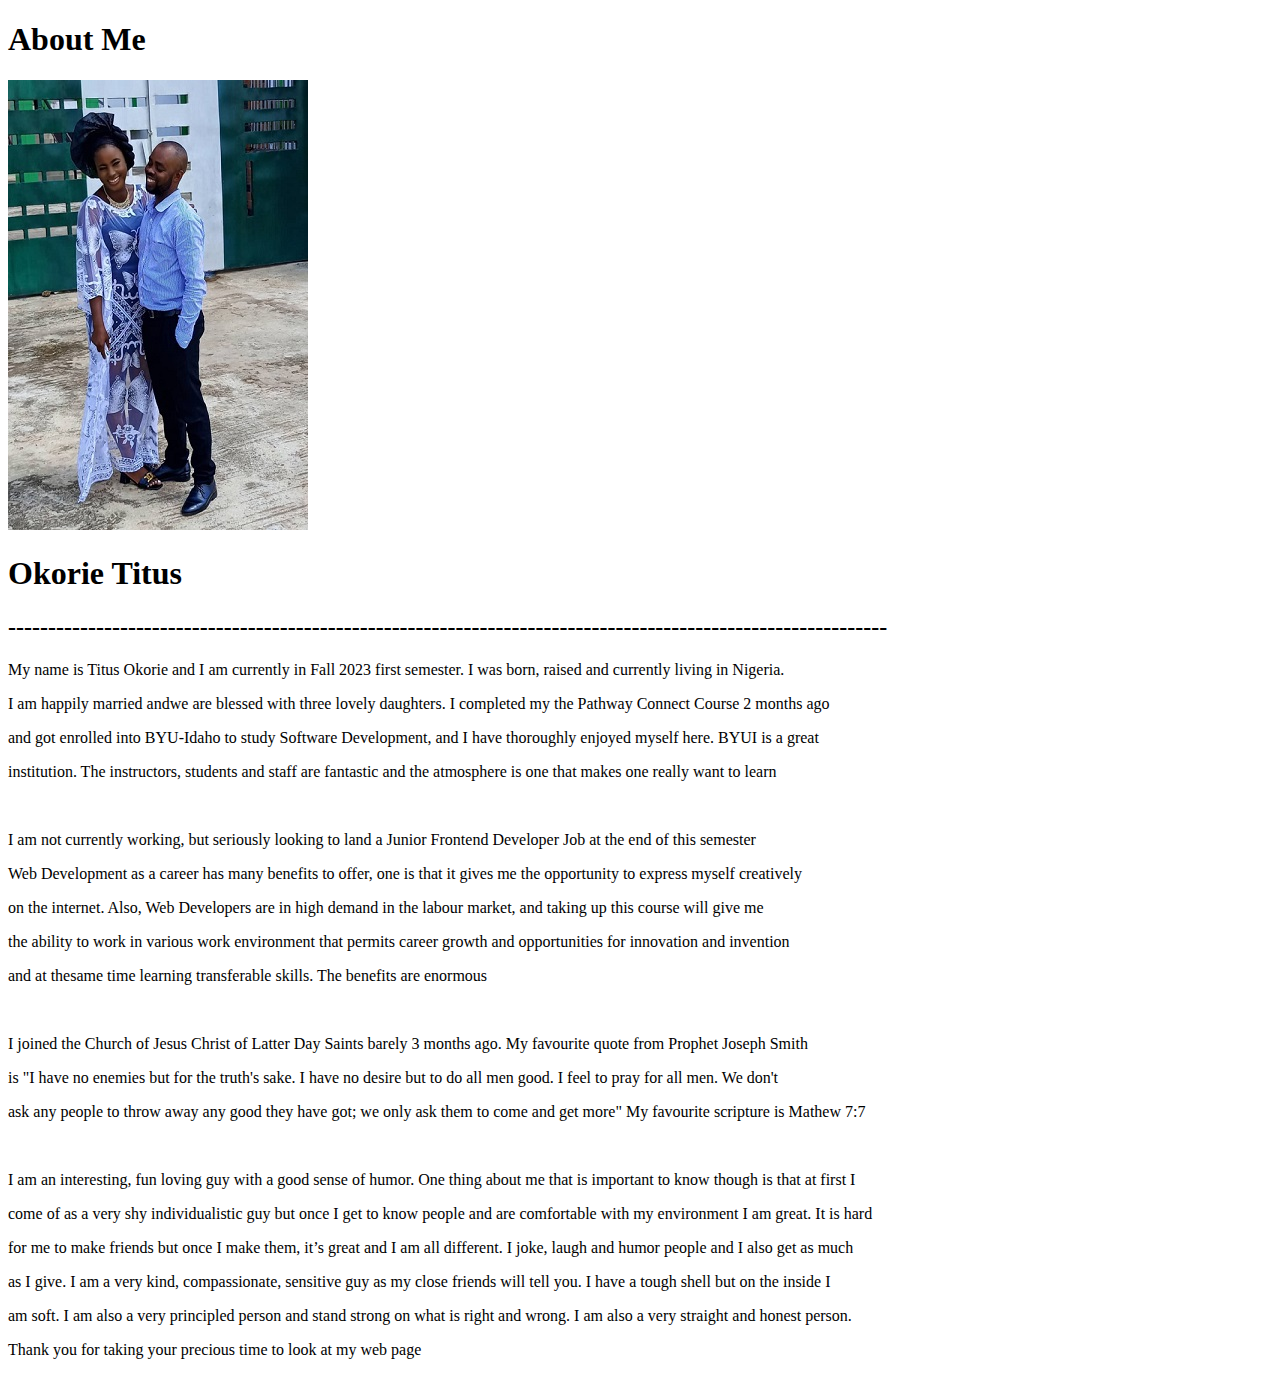
<file: aboutme/index.html>
<!DOCTYPE html>
<html lang="en">
<head>
    <meta charset="UTF-8">
    <meta name="viewport" content="width=device-width, initial-scale=1.0">
    <title>About Me</title>
</head>
<body>
    <h1>About Me</h1>
    <img src="images/family.jpg" alt="I and my Companion"/>
    <h1>Okorie Titus</h1>
    <h2>--------------------------------------------------------------------------------------------------------------</h2>
    <p>My name is Titus Okorie and I am currently in Fall 2023 first semester. I was born, raised and currently living in Nigeria.</p>
    <p>I am happily married andwe are blessed with three lovely daughters. I completed my the Pathway Connect Course 2 months ago</p>
    <p>and got enrolled into BYU-Idaho to study Software Development, and I have thoroughly enjoyed myself here. BYUI is a great</p>
    <p>institution.  The instructors, students and staff are fantastic and the atmosphere is one that makes one really want to learn</p><br>
    <p>I am not currently working, but seriously looking to land a Junior Frontend Developer Job at the end of this semester</p>
    <p>Web Development as a career has many benefits to offer, one is that it gives me the opportunity to express myself creatively </p>
    <p>on the internet. Also, Web Developers are in high demand in the labour market, and taking up this course will give me</p>
    <p>the ability to work in various work environment that permits career growth and opportunities for innovation and invention </p>
    <p>and at thesame time learning transferable skills.  The benefits are enormous</p>
    <br><p>I joined the Church of Jesus Christ of Latter Day Saints barely 3 months ago. My favourite quote from Prophet Joseph Smith </p>
    <p> is "I have no enemies but for the truth's sake.  I have no desire but to do all men good.  I feel to pray for all men.  We don't</p>
    <p> ask any people to throw away any good they have got; we only ask them to come and get more"  My favourite scripture is Mathew 7:7</p>
    <br><p>I am an interesting, fun loving guy with a good sense of humor. One thing about me that is important to know though is that at first I</p>
    <p>come of as a very shy individualistic guy but once I get to know people and are comfortable with my environment I am great. It is hard </p>
    <p> for me to make friends but once I make them, it’s great and I am all different. I joke, laugh and humor people and I also get as much</p>
    <p> as I give. I am a very kind, compassionate, sensitive guy as my close friends will tell you. I have a tough shell but on the inside I </p>
    <p>am soft. I am also a very principled person and stand strong on what is right and wrong. I am also a very straight and honest person.</p>
    <p>Thank you for taking your precious time to look at my web page</p>

    
</body>
</html>
</file>
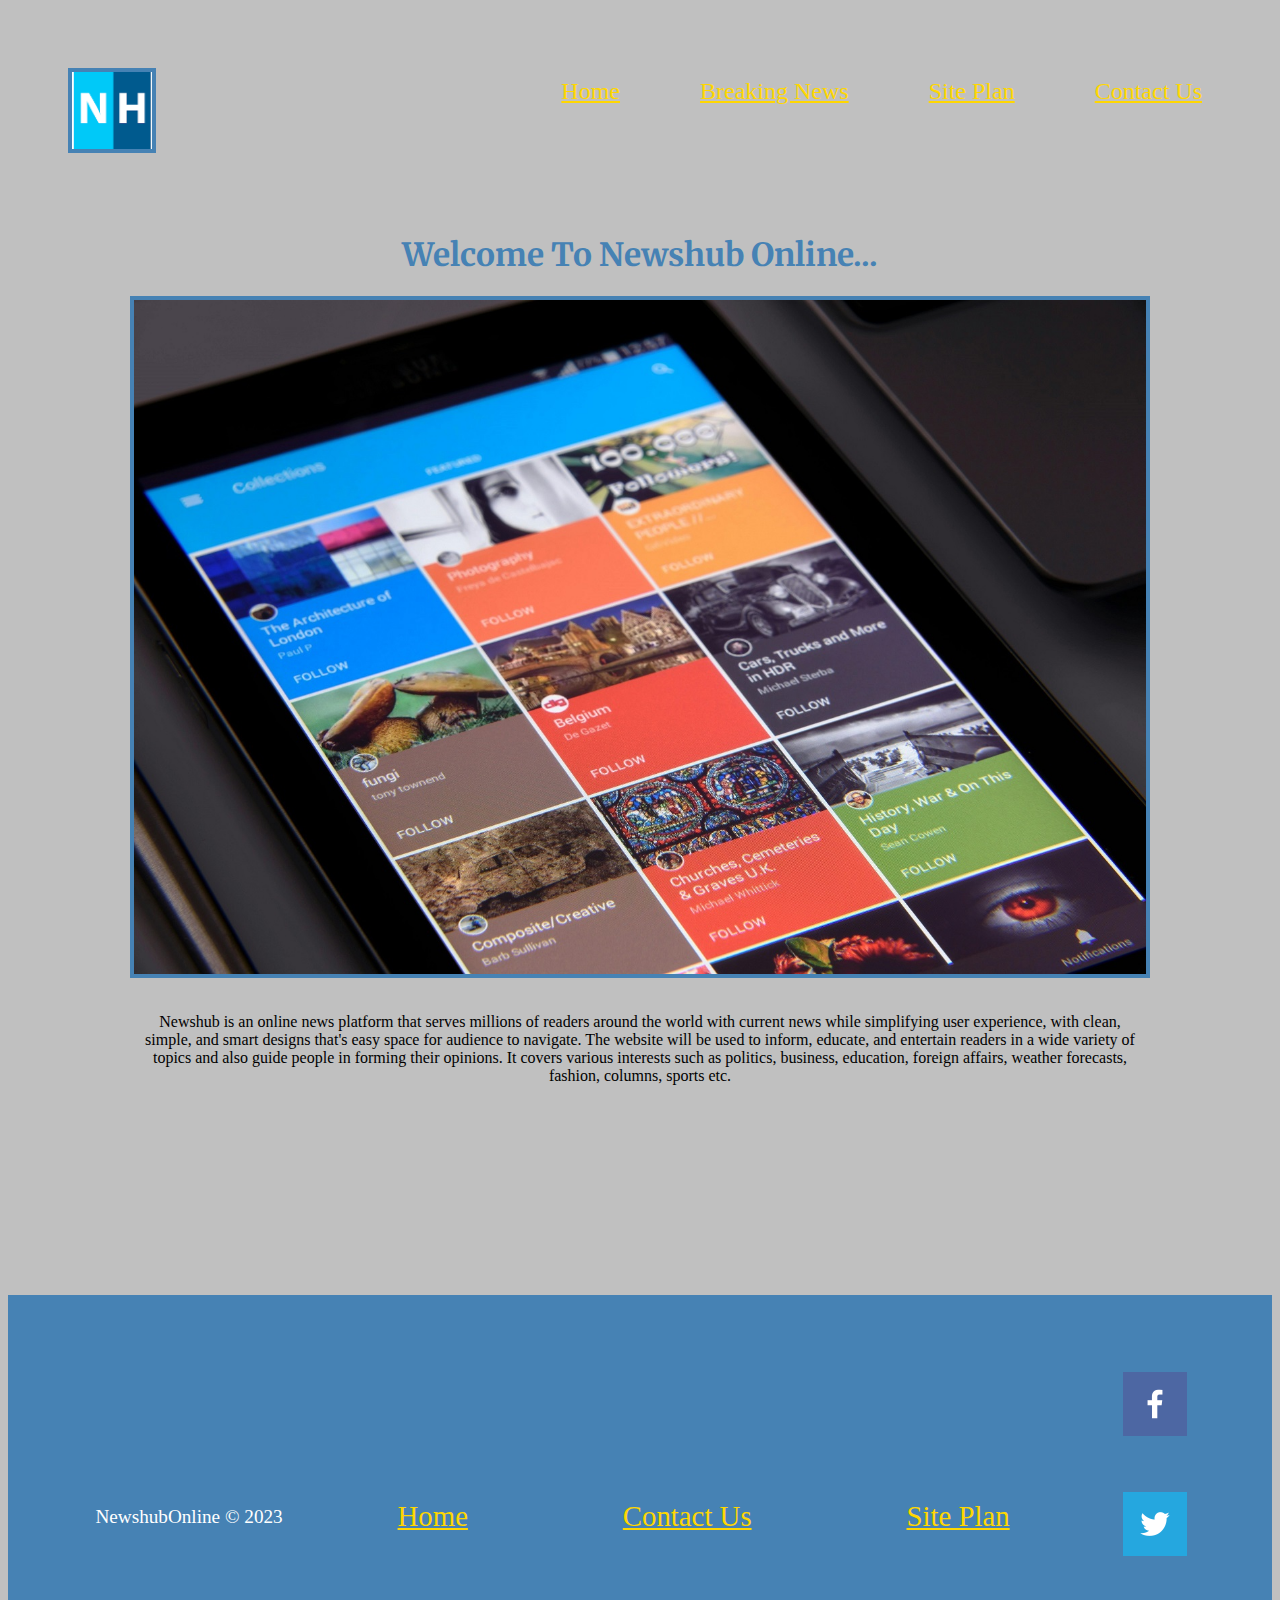
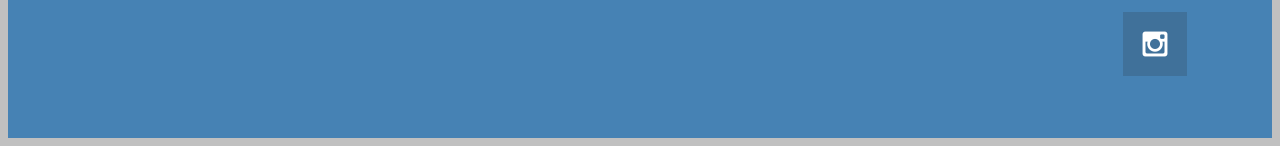
<file: newshub/index.html>
<!DOCTYPE html>
<html lang="en">
<head>
    <meta charset="UTF-8">
    <meta name="viewport" content="width=device-width, initial-scale=1.0">
    <title>Newshub</title>
    <link rel="stylesheet"href="styles/styles.css"/>
</head>
<body>
    <div id="content">
        <header>
            <a id="logo_link" href="index.html">
                <img class="logo" src="images/newshub.png" alt="Newshub Logo">
            </a>
            <nav>
                <a href="index.html">Home</a>
                <a href="breakingnews.html">Breaking News</a>
                <a href="site-plan.html">Site Plan</a>
                <a href="contactus.html">Contact Us</a>
            </nav>
        </header>
    <main>
        <h1>Welcome To Newshub Online...  </h1>
        <img src="images/homepic.jpg" alt="LandingPage Pic" width="500px"/>

        <p>Newshub is an online news platform that serves millions of readers around the world with current news while simplifying user experience, with clean, simple, and smart designs that's easy space for audience to navigate. The website will be used to inform, educate, and entertain readers in a wide variety of topics and also guide people in forming their opinions. It covers various interests such as politics, business, education, foreign affairs, weather forecasts, fashion, columns, sports etc.</p>

    </main>
    <section>
    <footer>
        <p>NewshubOnline &copy; 2023</p>
        <p><a href="index.html">Home</a></p>
        <p><a href="contactus.html">Contact Us</a></p>
        <p><a href="site-plan.html">Site Plan</a></p>
        <div class="social">
            <a href="https://facebook.com" target="_blank">
                <img src="images/facebook.png" alt="fb icon">
            </a>
            <a href="https://twitter.com" target="_blank">
                <img src="images/twitter.png" alt="twitter icon">
            </a>
            <a href="https://instagram.com" target="_blank">
                <img src="images/instagram.png" alt="instagram icon">
            </a>
        </div>
    </footer>
    </section>
    
</body>
</html>
</file>
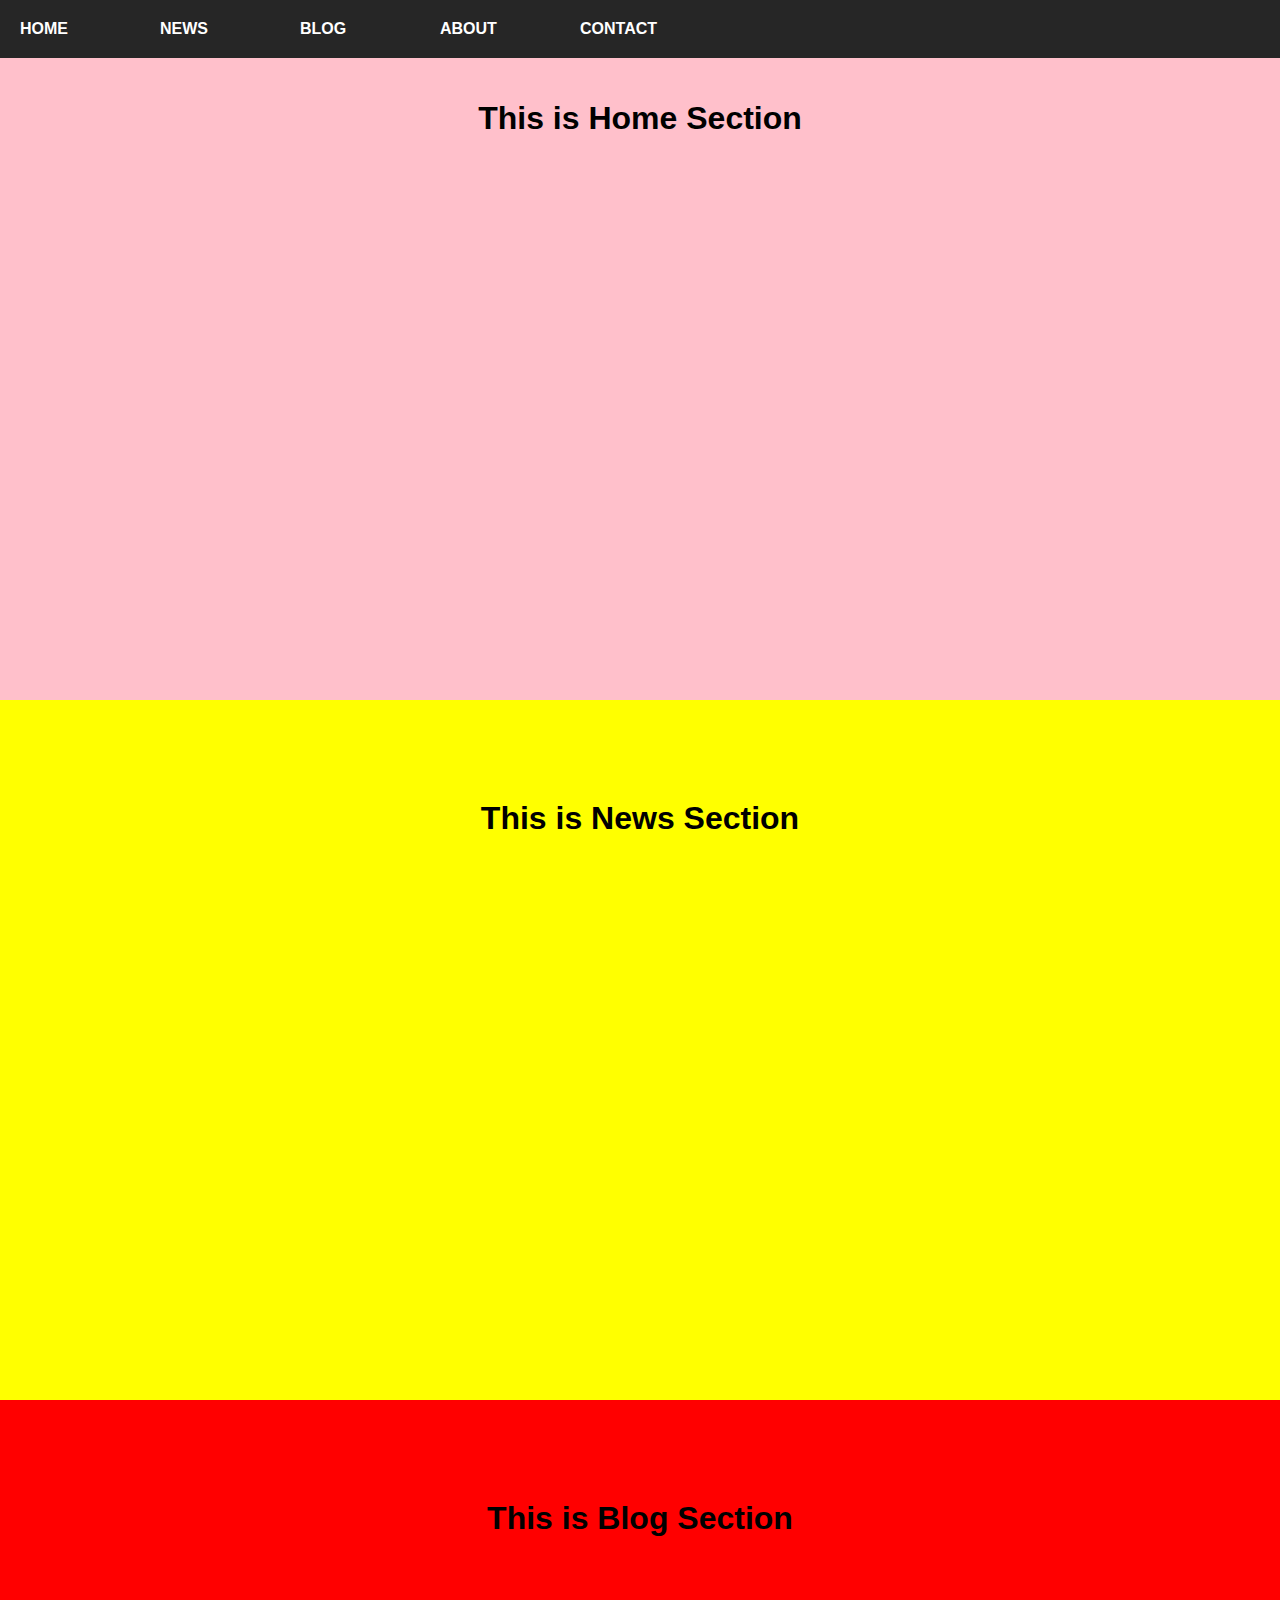
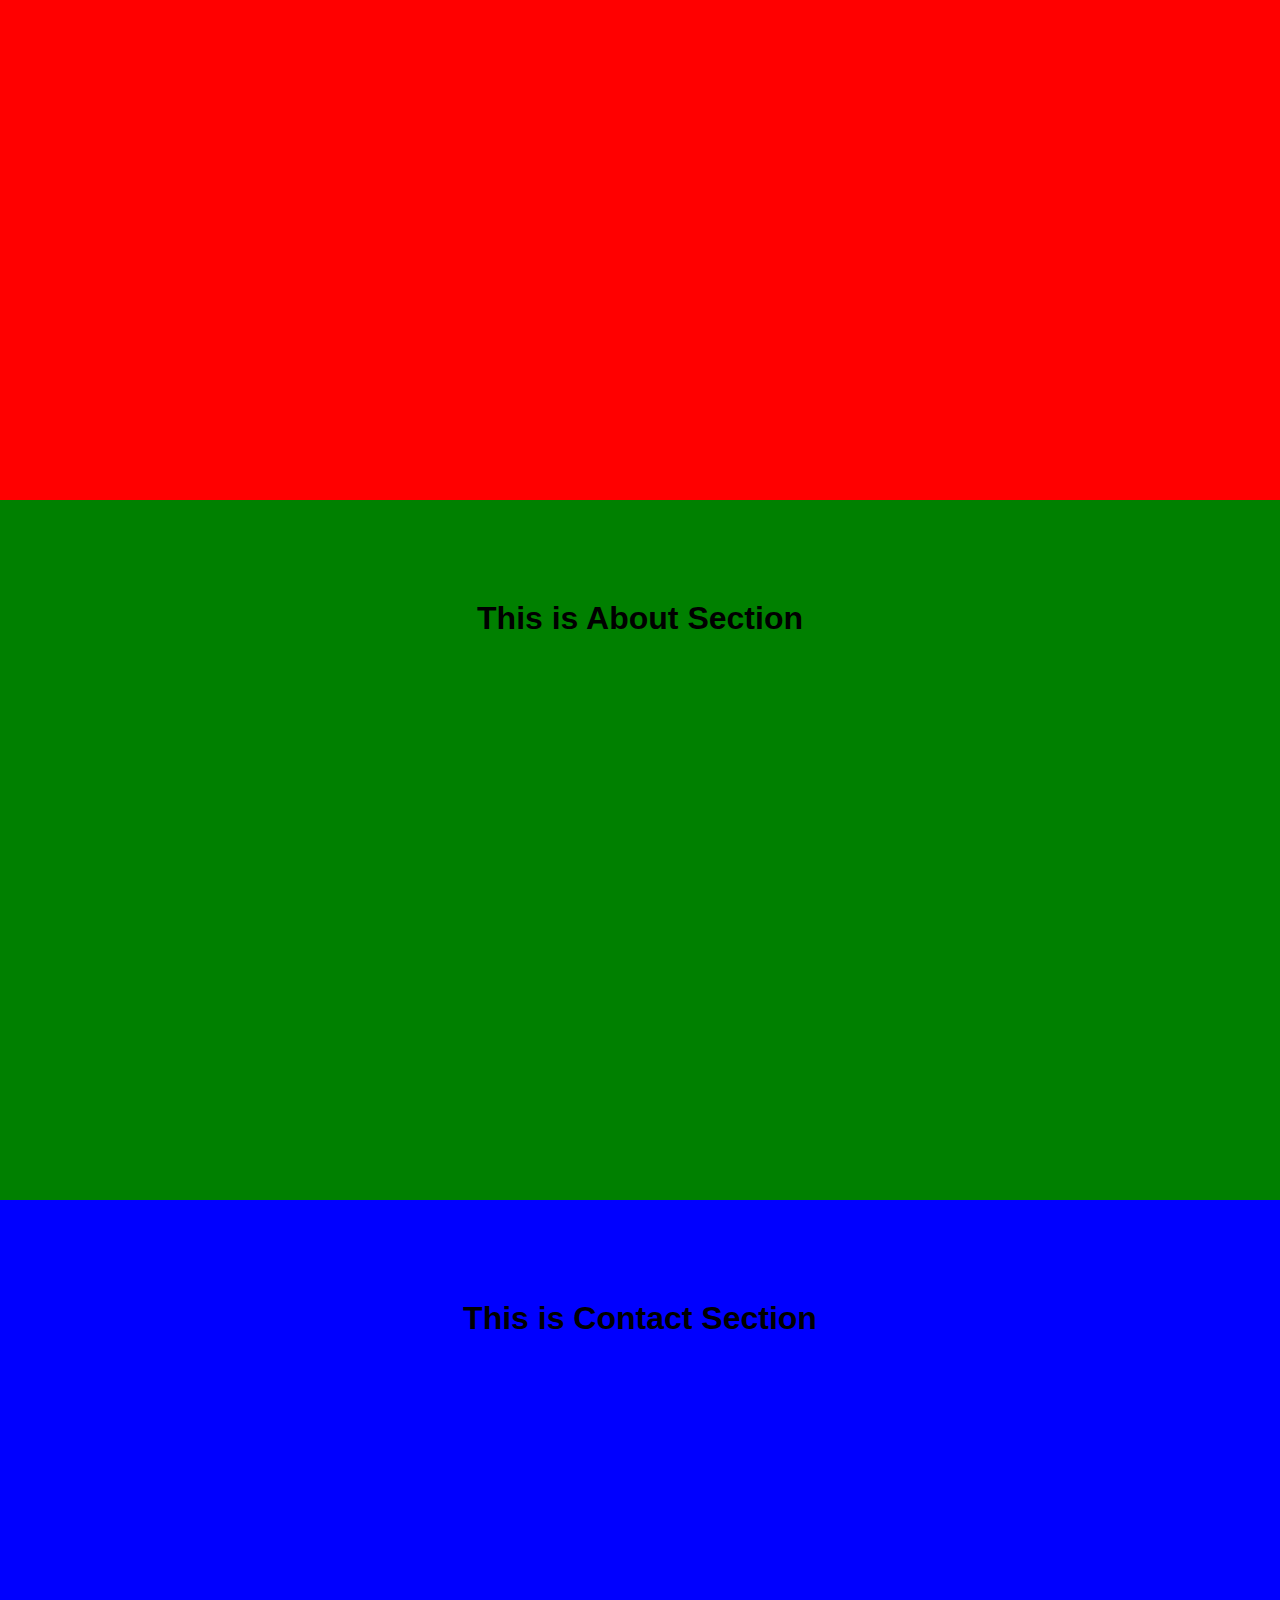
<file: web/index.html>
<!DOCTYPE html>
<html lang="en">
<head>
    <meta charset="UTF-8">
    <meta name="viewport" content="width=device-width, initial-scale=1.0">
    <title>Web Component</title>
    <link rel="stylesheet" href="styles/web.css">
</head>
<body>
    <nav>
        <ul>
            <li><a href="#section1">Home</a></li>
            <li><a href="#section2">News</a></li>
            <li><a href="#section3">Blog</a></li>
            <li><a href="#section4">About</a></li>
            <li><a href="#section5">Contact</a></li>
        </ul>
    </nav>
    <div id="section1">
        <h1>This is Home Section</h1>
    </div>

    <div id="section2">
        <h1>This is News Section</h1>
    </div>

    <div id="section3">
        <h1>This is Blog Section</h1>
    </div>

    <div id="section4">
        <h1>This is About Section</h1>
    </div>

    <div id="section5">
        <h1>This is Contact Section</h1>
    </div>

</body>
</html>
</file>
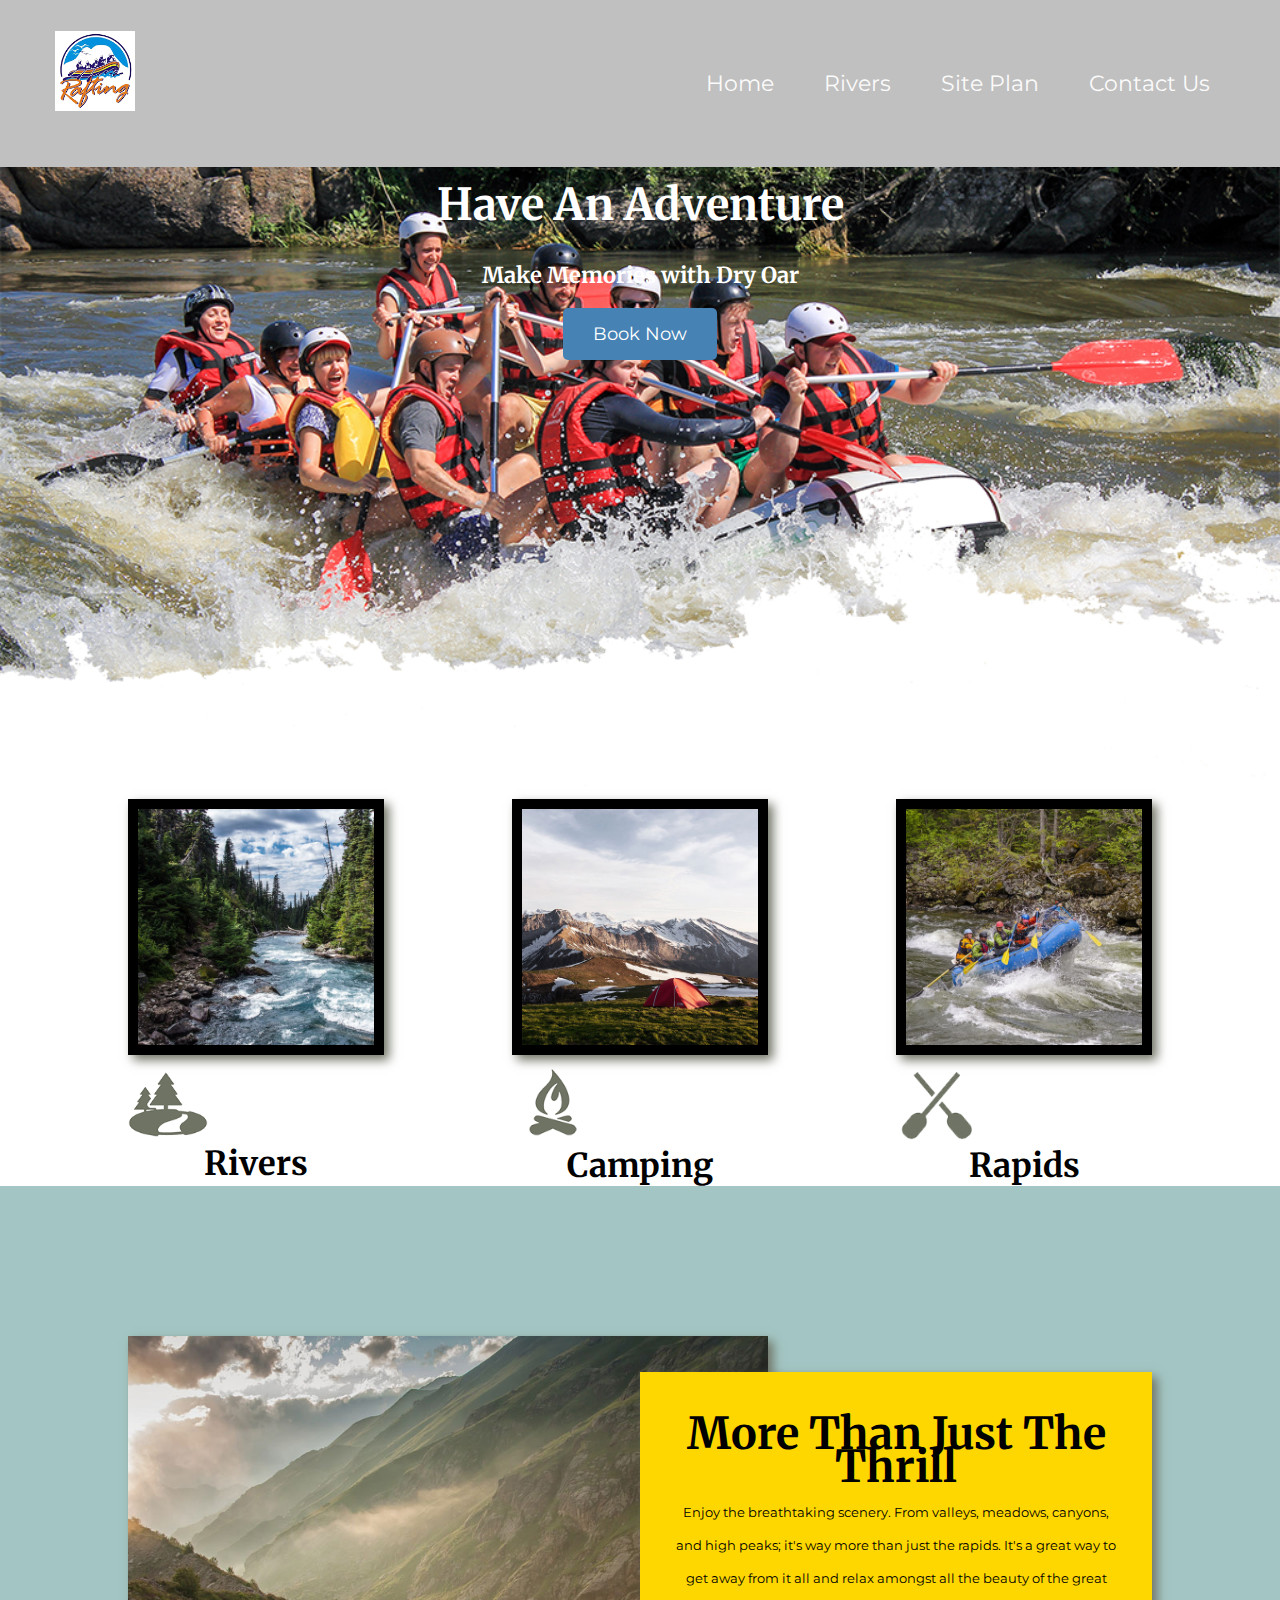
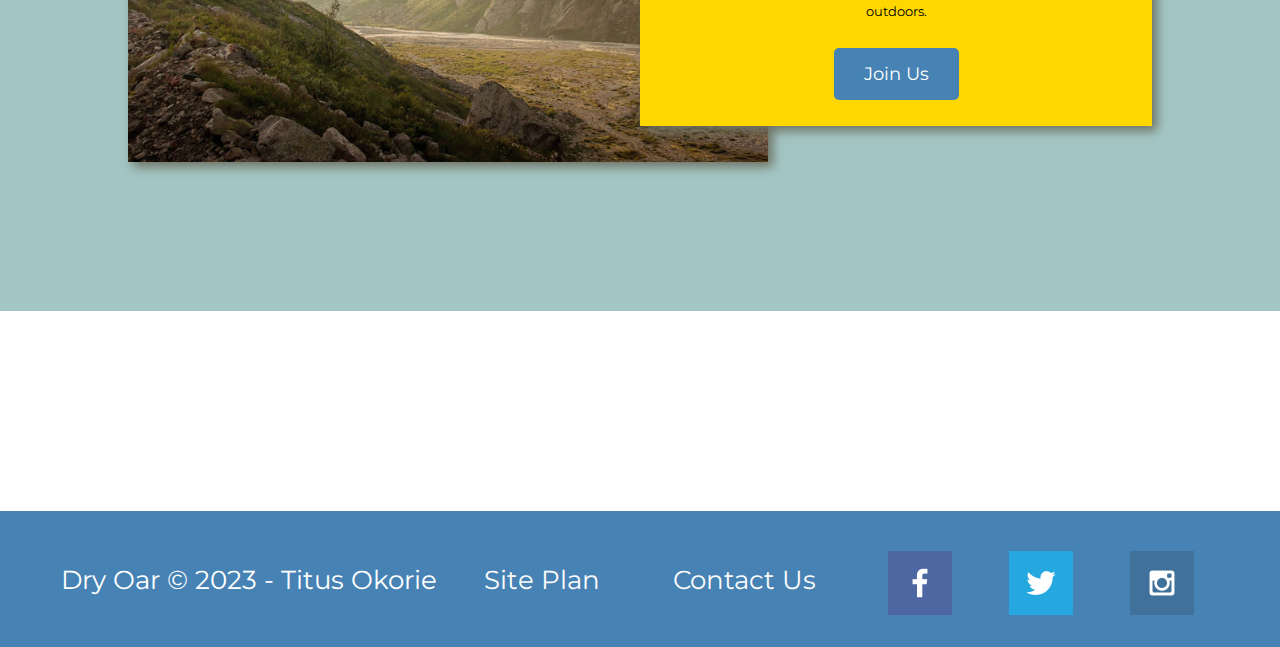
<file: wwr/index.html>
<!DOCTYPE html>
<html lang="en">
<head>
    <meta charset="UTF-8">
    <meta name="viewport" content="width=device-width, initial-scale=1.0">
    <title>Dry Oar Boating</title>
    <link rel="stylesheet" href="styles/style.css">
</head>
<body>
    <div id="content">
    <header>
        <a id="logo_link" href="index.html">
            <img class="logo" src="images/raftinglogo.png" alt="Dry Oar Logo">
        </a>
        <nav>
            <a href="index.html">Home</a>
            <a href="rivers.html">Rivers</a>
            <a href="site-plan-rafting.html">Site Plan</a>
            <a href="contactus.html">Contact Us</a>
        </nav>
    </header>
    <div id="hero">
        <div id="hero-box">
            <img id="hero-img" src="images/hero.png" alt="People enjoying white water rafting">
        </div>
        <section id="hero-msg">
            <h1 class="home-title">Have An Adventure</h1>
            <h4>Make Memories with Dry Oar </h4>
            <div class='button-box'>
                <a class='book' href="contactus.html">Book Now</a>
            </div>
        </section>
    </div>
    <main class="home-grid">
        <section class="rivers-card">
            <img class="card-img" src="images/rivers.jpg" alt="river in forest">
            <img class="icon" src="images/river_icon.png" alt="river icon">
            <h2>Rivers</h2>
        </section>
                <section class="camping-card">
            <img class="card-img" src="images/camping.jpg" alt="tent in mountains">
            <img class="icon" src="images/fire_icon.png" alt="fire icon">
            <h2>Camping</h2>
        </section>
        <section class="rapids-card">
            <img class="card-img" src="images/rapids.jpg" alt="rafting boat">
            <img class="icon" src="images/oars.png" alt="oars icon">
            <h2>Rapids</h2>
        </section>
        <div id="background"></div> 
        <img class="mountains" src="images/mountains.jpg" alt="Misty mountains">
        <section class="msg">
            <h2>More Than Just The Thrill</h2>
            <p>Enjoy the breathtaking scenery. From valleys, meadows, canyons, and high peaks; it's way more than just the rapids. It's a great way to get away from it all and relax amongst all the beauty of the great outdoors. </p>
            <a class='join' href="rivers.html">Join Us</a>
        </section>
    </main>
    <footer>
        <p>Dry Oar &copy; 2023 - Titus Okorie</p>
        <p><a href="site-plan-rafting.html">Site Plan</a></p>
        <p><a href="contactus.html">Contact Us</a></p>
        <div class="social">
            <a href="https://facebook.com" target="_blank">
                <img src="images/facebook.png" alt="fb icon">
            </a>
            <a href="https://twitter.com" target="_blank">
                <img src="images/twitter.png" alt="twitter icon">
            </a>
            <a href="https://instagram.com" target="_blank">
                <img src="images/instagram.png" alt="instagram icon">
            </a>
        </div>
    </footer>
    </div>
</body>
</html>
</file>
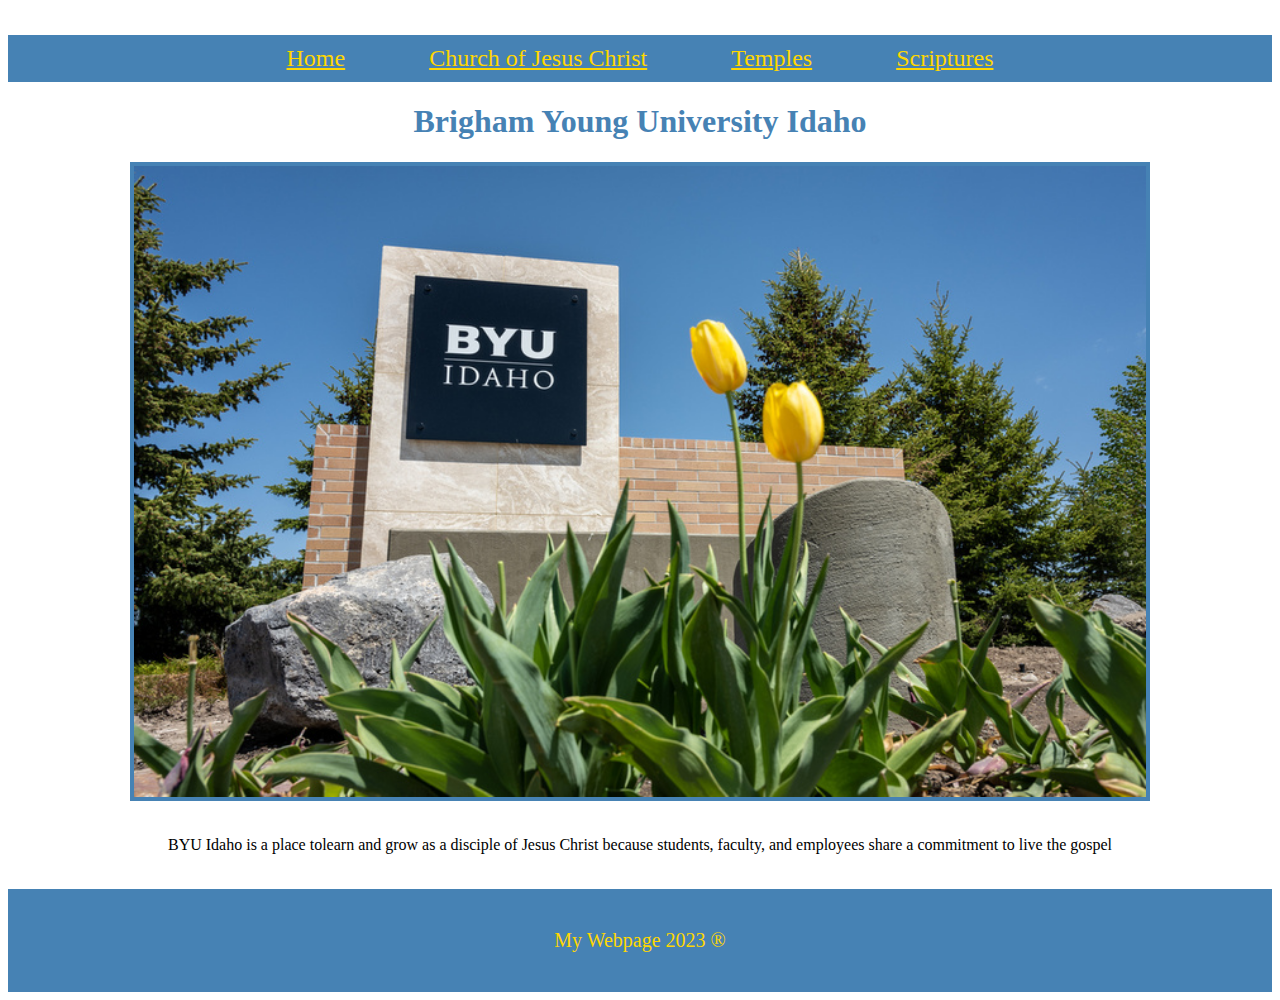
<file: byui.html>
<!DOCTYPE html>
<html lang="en">
<head>
    <meta charset="UTF-8">
    <meta name="viewport" content="width=device-width, initial-scale=1.0">
    <title>BYUI</title>
    <link rel="stylesheet"href="styles/styles.css"/>
</head>
<body>
    <header>
        <a href="index.html"></a>
        <nav>
            <a href="'byui.html">Home</a>
            <a href="https://www.churchofjesuschrist.org">Church of Jesus Christ</a>
            <a href="https://www.churchofjesuschrist.org/temples">Temples</a>
            <a href="'https://www.churchofjesuschrist.org/study/scriptures">Scriptures</a>
        </nav>
    </header>
    <main>
        <h1>Brigham Young University Idaho</h1>
        <img src="images/map-banner.jpg" alt="BYUI Campus" width="500px" />

        <p>BYU Idaho is a place tolearn and grow as a disciple of Jesus Christ because students, faculty, and employees share a commitment to live the gospel</p>

    </main>
    <footer>
        <p>My Webpage 2023 &reg; </p>
    </footer>
    
</body>
</html>
</file>
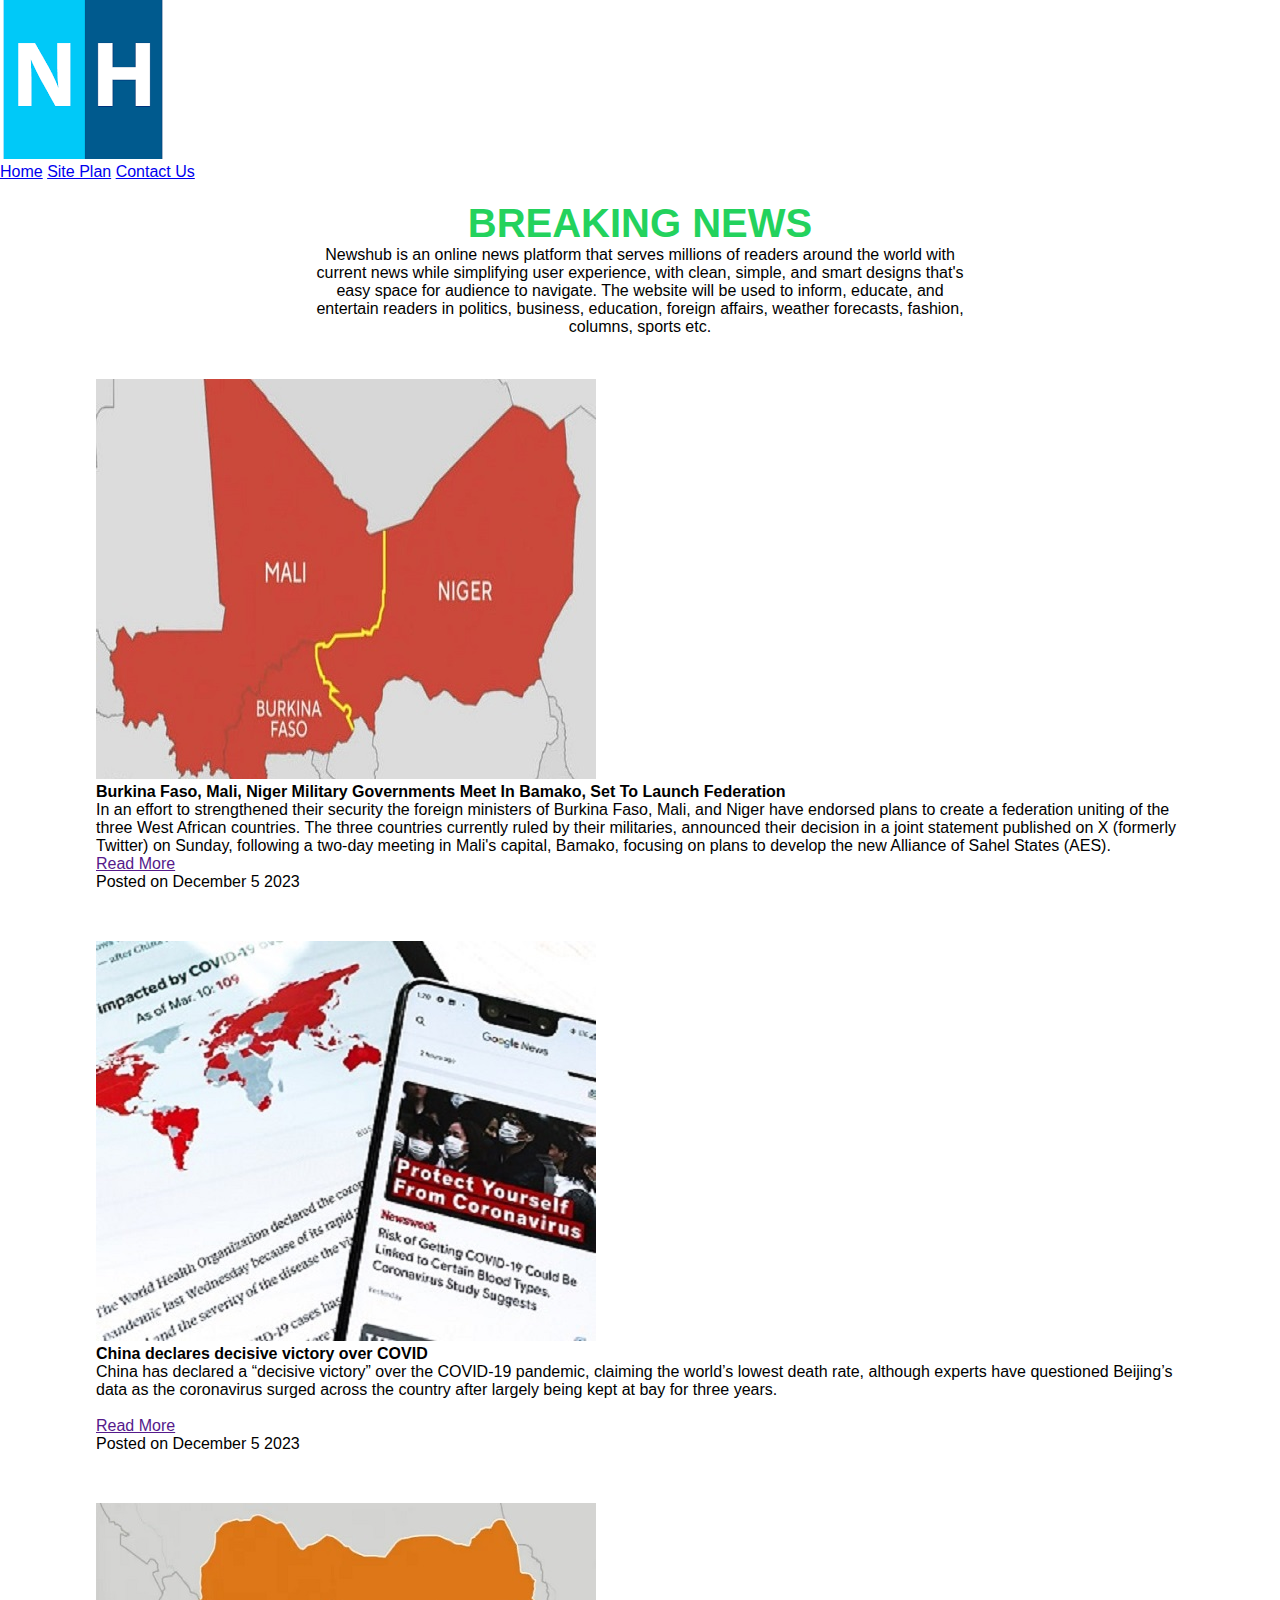
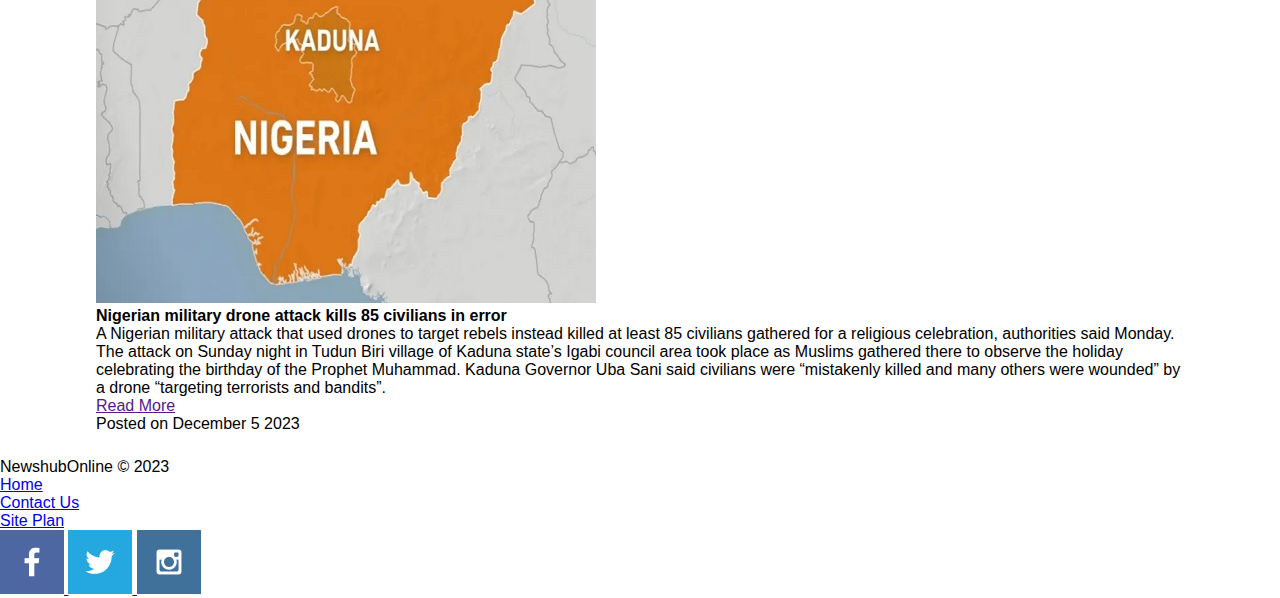
<file: newshub/breakingnews.html>
<!DOCTYPE html>
<html lang="en">
<head>
    <meta charset="UTF-8">
    <meta name="viewport" content="width=device-width, initial-scale=1.0">
    <title>Newshub-Breaking News</title>
    <link rel="stylesheet" type="text/css" href="styles/style.css">
</head>
<body>
    <div id="content">
        <header>
            <a id="logo_link" href="index.html">
                <img class="logo" src="images/newshub.png" alt="Newshub Logo">
            </a>
            <nav>
                <a href="index.html">Home</a>
                <a href="site-plan.html">Site Plan</a>
                <a href="contactus.html">Contact Us</a>
            </nav>
        </header>
    <div class="blog-section">
        <div class="section-content blog">
            <div class="title">
                <h2>Breaking News</h2>
                <p>Newshub is an online news platform that serves millions of readers around the world with current news while simplifying user experience, with clean, simple, and smart designs that's easy space for audience to navigate. The website will be used to inform, educate, and entertain readers in politics, business, education, foreign affairs, weather forecasts, fashion, columns, sports etc.</p>
                <br>
            </div>
            <div class="cards">
                <div class="card">
                    <div class="image-section">
                        <img src="images/news4.jpg">
                    </div>
                    <div class="article">
                        <h4>Burkina Faso, Mali, Niger Military Governments Meet In Bamako, Set To Launch Federation</h4>
                        <p>In an effort to strengthened their security the foreign ministers of Burkina Faso, Mali, and Niger have endorsed plans to create a federation uniting of the three West African countries.
                            The three countries currently ruled by their militaries, announced their decision in a joint statement published on X (formerly Twitter) on Sunday, following a two-day meeting in Mali's capital, Bamako, focusing on plans to develop the new Alliance of Sahel States (AES).</p>
                    </div>
                    <div class="blog-view">
                        <a href="" class="button">Read More</a>
                    </div>
                    <div class="posted-date">
                        <p>Posted on December 5 2023</p>
                    </div>
                </div>
                <div class="card">
                    <div class="image-section">
                        <img src="images/news_2.jpg" alt="image two">
                    </div>
                    <div class="article">
                        <h4>China declares decisive victory over COVID</h4>
                        <p>China has declared a “decisive victory” over the COVID-19 pandemic, claiming the world’s lowest death rate, although experts have questioned Beijing’s data as the coronavirus surged across the country after largely being kept at bay for three years.</p><br>
                        
                    </div>
                    <div class="blog-view">
                        <a href="" class="button">Read More</a>
                    </div>
                    <div class="posted-date">
                        <p>Posted on December 5 2023</p>
                    </div>
                </div>
                <div class="card">
                    <div class="image-section">
                        <img src="images/news5.jpg" alt="image three">
                    </div>
                    <div class="article">
                        <h4>Nigerian military drone attack kills 85 civilians in error</h4>
                        <p>A Nigerian military attack that used drones to target rebels instead killed at least 85 civilians gathered for a religious celebration, authorities said Monday.  The attack on Sunday night in Tudun Biri village of Kaduna state’s Igabi council area took place as Muslims gathered there to observe the holiday celebrating the birthday of the Prophet Muhammad. Kaduna Governor Uba Sani said civilians were “mistakenly killed and many others were wounded” by a drone “targeting terrorists and bandits”.</p>
                    </div>
                    <div class="blog-view">
                        <a href="" class="button">Read More</a>
                    </div>
                    <div class="posted-date">
                        <p>Posted on December 5 2023</p>
                    </div>
                </div>

            </div>
        </div>
    </div>
    <footer>
        <p>NewshubOnline &copy; 2023</p>
        <p><a href="index.html">Home</a></p>
        <p><a href="contactus.html">Contact Us</a></p>
        <p><a href="site-plan.html">Site Plan</a></p>
        <div class="social">
            <a href="https://facebook.com" target="_blank">
                <img src="images/facebook.png" alt="fb icon">
            </a>
            <a href="https://twitter.com" target="_blank">
                <img src="images/twitter.png" alt="twitter icon">
            </a>
            <a href="https://instagram.com" target="_blank">
                <img src="images/instagram.png" alt="instagram icon">
            </a>
        </div>
    </footer>
</body>
</html>
</file>
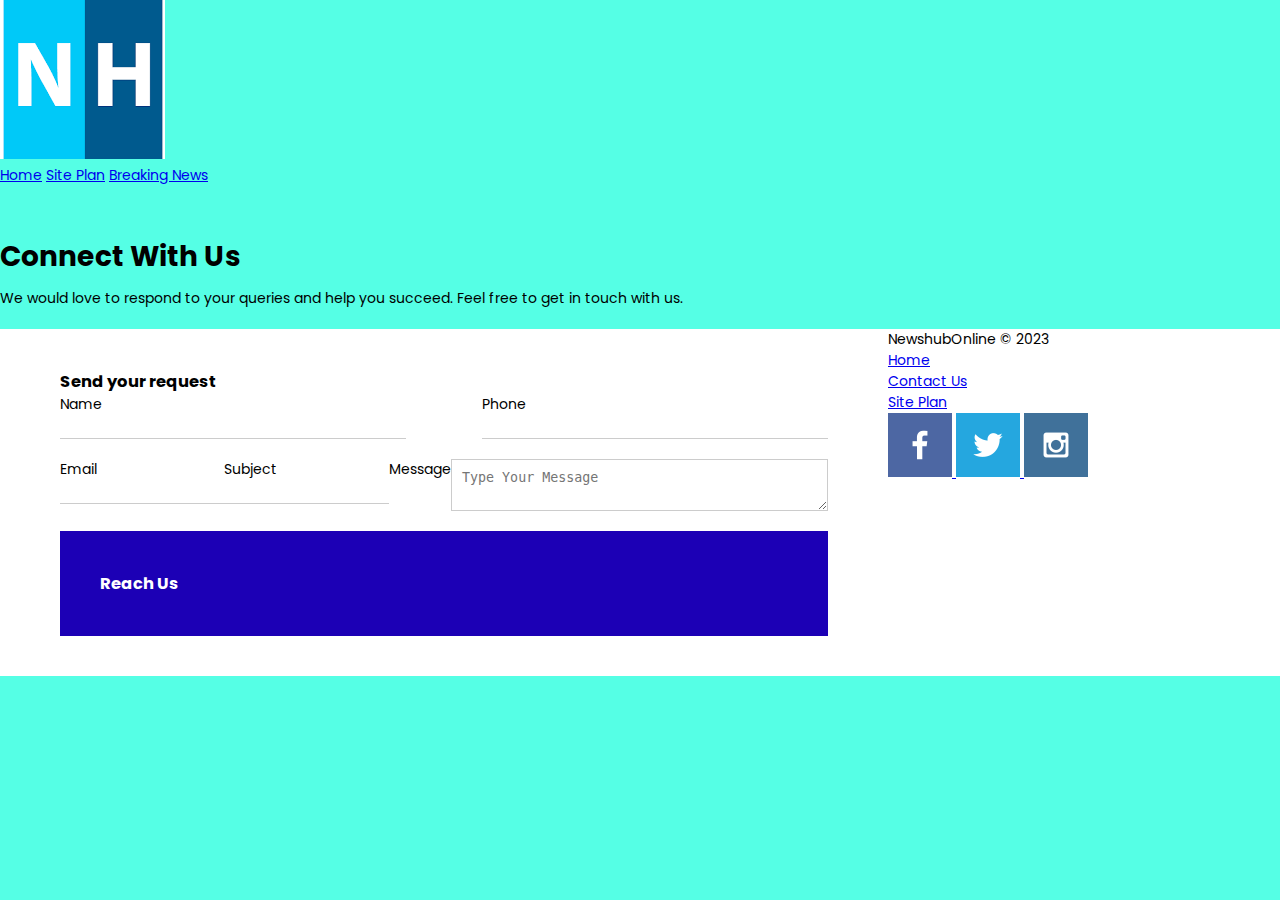
<file: newshub/contactus.html>
<!DOCTYPE html>
<html lang="en">
<head>
    <meta charset="UTF-8">
    <meta name="viewport" content="width=device-width, initial-scale=1.0">
    <title>Contact Us</title>
    <link rel="stylesheet" href="styless/contact.css">
    <link rel="preconnect" href="https://fonts.googleapis.com">
<link rel="preconnect" href="https://fonts.gstatic.com" crossorigin>
<link href="https://fonts.googleapis.com/css2?family=Poppins:wght@400;500;700&display=swap" rel="stylesheet">
</head>
<body>
    <div id="content">
        <header>
            <a id="logo_link" href="index.html">
                <img class="logo" src="images/newshub.png" alt="Newshub Logo">
            </a>
            <nav>
                <a href="index.html">Home</a>
                <a href="site-plan.html">Site Plan</a>
                <a href="breakingnews.html">Breaking News</a>
            </nav>
        </header>
    <div class="container"></div>
    <h1>Connect With Us</h1>
    <p>We would love to respond to your queries and help you succeed.  Feel free to get in touch with us.</p>

    <div class="contact-box">
        <div class="contact-left">
            <h3> Send your request</h3>
            <form>
                <div class="input-row">
                    <div class="input-group">
                        <label>Name</label>
                        <input type="text" placeholder=" ">
                    </div>

                    <div class="input-group">
                        <label>Phone</label>
                        <input type="text" placeholder=" ">
                    </div>

                </div>
                <div class="input-row">
                    <div class="input-group">
                        <label>Email</label>
                        <input type="text" placeholder=" ">
                    </div>

                    <div class="input-group">
                        <label>Subject</label>
                        <input type="text" placeholder=" ">
                    </div>
                    <label>Message</label>
                    <textarea name="5" placeholder="Type Your Message"></textarea>
            </form>
        </div>

        <div class="contact-right">
            <h3> Reach Us</h3>
        </div>
    </div>
    <footer>
        <p>NewshubOnline &copy; 2023</p>
        <p><a href="index.html">Home</a></p>
        <p><a href="contactus.html">Contact Us</a></p>
        <p><a href="site-plan.html">Site Plan</a></p>
        <div class="social">
            <a href="https://facebook.com" target="_blank">
                <img src="images/facebook.png" alt="fb icon">
            </a>
            <a href="https://twitter.com" target="_blank">
                <img src="images/twitter.png" alt="twitter icon">
            </a>
            <a href="https://instagram.com" target="_blank">
                <img src="images/instagram.png" alt="instagram icon">
            </a>
        </div>
    </footer>
</body>
</html>
</file>
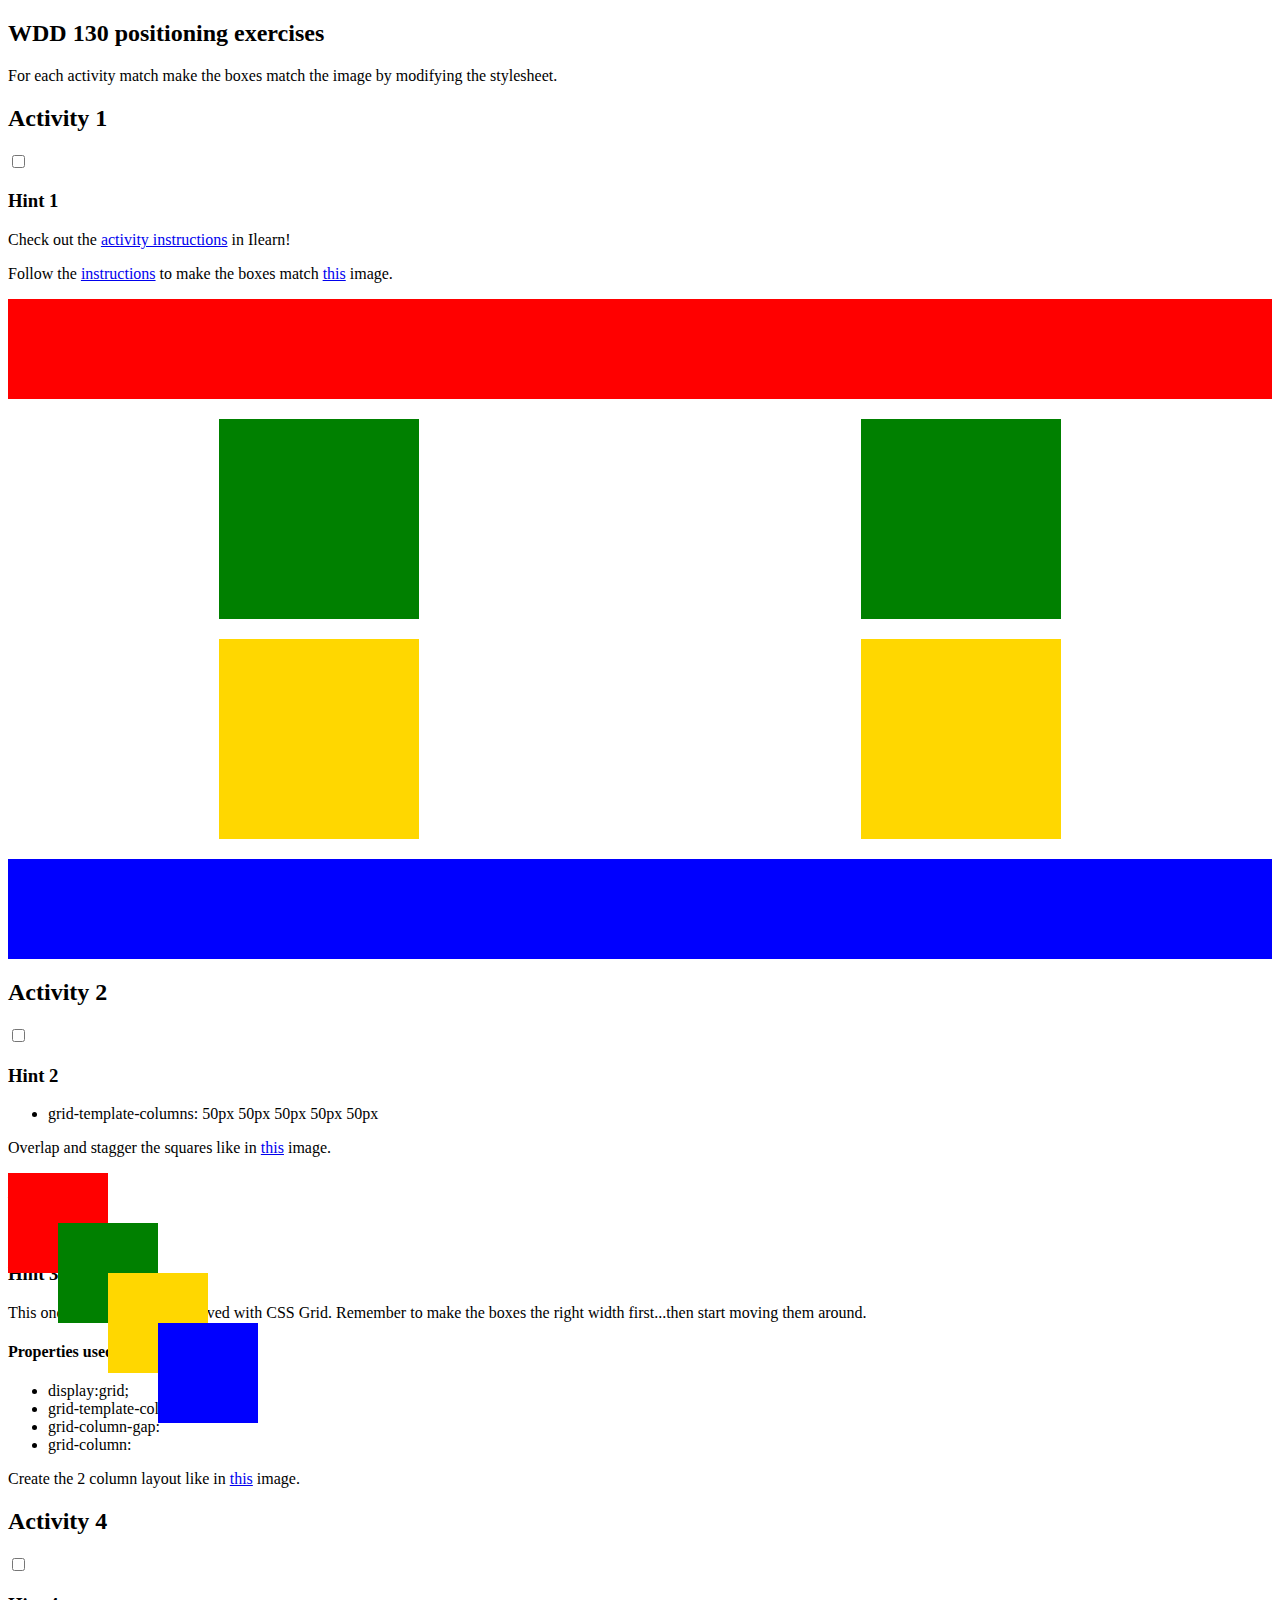
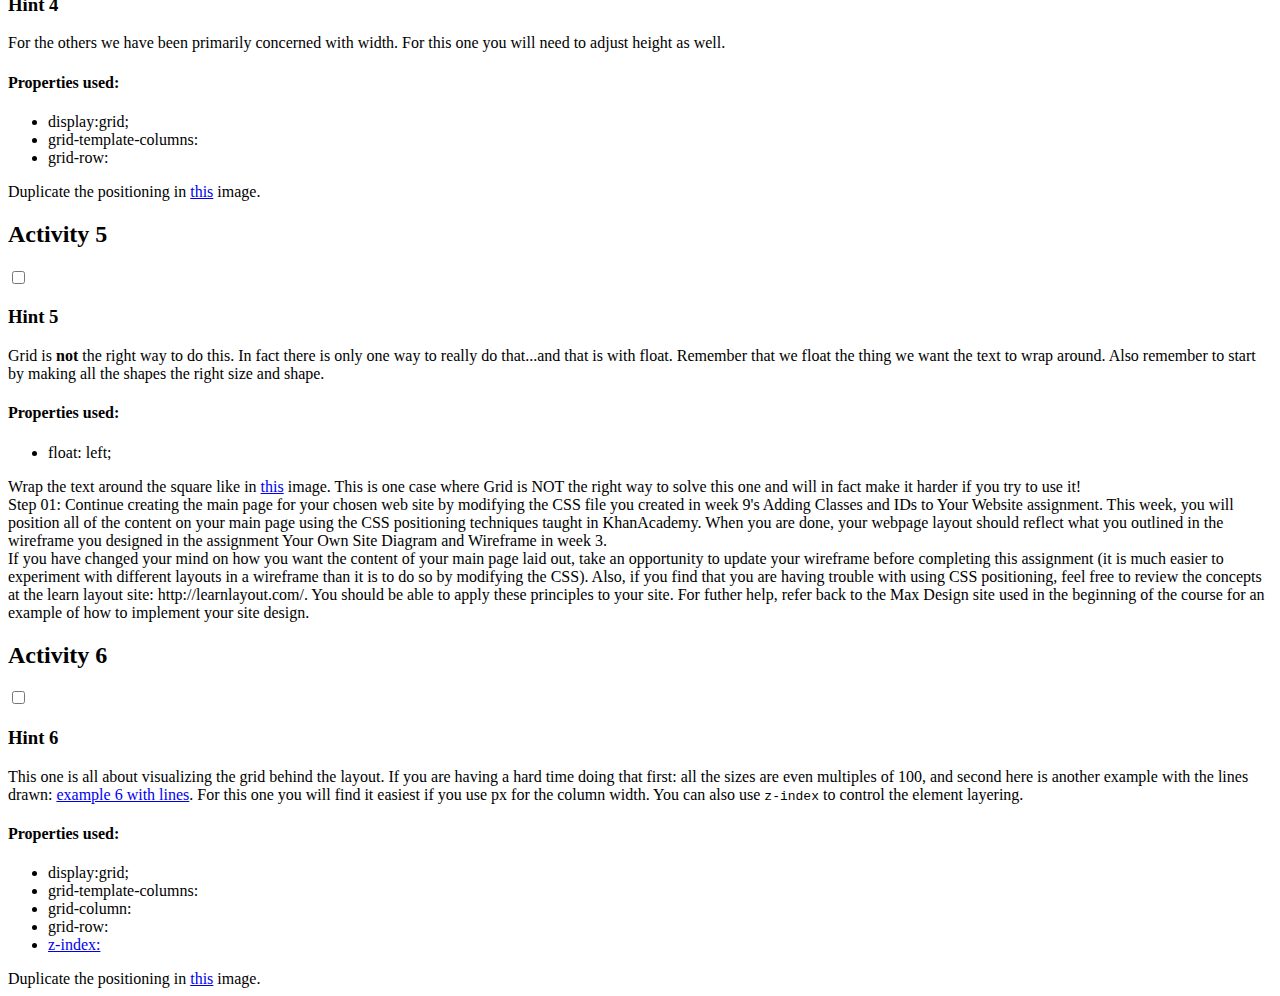
<file: positioning/positioning.html>
<!DOCTYPE html>
<html lang="en">
  <head>
    <!-- HTML - Name: positioning.html -->
    <title>Positioning Activity</title>
    <link rel="stylesheet" type="text/css" href="positionstyles.css" />
  </head>
  <body>
    <div class="activity">
      <h2>WDD 130 positioning exercises</h2>
      For each activity match make the boxes match the image by modifying the stylesheet.</div>
    <div class="activity">
      <h2>Activity 1</h2>
      <section class="hint"><input type="checkbox" ><i></i> <h3>Hint 1</h3><div><p>Check out the <a href="https://byui-wdd.github.io/wdd130/activities/w06-css-positioning.html" target="_blank">activity instructions</a> in Ilearn!</p></div></section>
      <p>Follow the <a href="https://byui-wdd.github.io/wdd130/activities/w06-css-positioning.html" target="_blank">instructions</a> to make the boxes match  <a href="https://byui-wdd.github.io/wdd130/images/example1.png" target="_blank">this</a> image.</p>
      <div class="content1" >
        <div class="red1" ></div>
        <div class="green1" ></div>
        <div class="green1" ></div>
        <div class="yellow1"></div>
        <div class="yellow1"></div>
        <div class="blue1"></div>
      </div>
    </div>
    <div class="activity">
      <h2>Activity 2</h2>
      <section class="hint"><input type="checkbox" > <h3>Hint 2</h3><i></i><div>
      <ul>
      <li>grid-template-columns: 50px 50px 50px 50px 50px </li></ul></div></section>
      <p>Overlap and stagger the squares like in <a href="https://byui-wdd.github.io/wdd130/images/example2.png" target="_blank">this</a> image.</p>
      <div class="content2" >
        <div class="red2" ></div>
        <div class="green2" ></div>
        <div class="yellow2"></div>
        <div class="blue2"></div>
      </div>
    </div>
    <div class="activity">
      <h2>Activity 3</h2>
      <section class="hint"><input type="checkbox" > <h3>Hint 3</h3><i></i><div><p>This one is going to be best solved with CSS Grid. Remember to make the boxes the right width first...then start moving them around. </p><h4>Properties used:</h4><ul><li>display:grid;</li><li>grid-template-columns:</li><li>grid-column-gap:</li>
        <li>grid-column:</li>  </ul></div></section>
      Create the 2 column layout like in <a href="https://byui-wdd.github.io/wdd130/images/example3.png" target="_blank">this</a>  image.
      <div class="content3" >
        <div class="red3" ></div>
        <div class="green3" ></div>
        <div class="yellow3"></div>
        <div class="blue3"></div>
      </div>
    </div>
    <div class="activity">
      <h2>Activity 4</h2>
      <section class="hint"><input type="checkbox" > <h3>Hint 4</h3><i></i><div><p>For the others we have been primarily concerned with width. For this one you will need to adjust height as well. </p><h4>Properties used:</h4><ul><li>display:grid;</li><li>grid-template-columns:</li><li>grid-row:</li></ul></div></section>
      Duplicate the positioning in <a href="https://byui-wdd.github.io/wdd130/images/example4.png" target="_blank">this</a> image. 
      <div class="content4" >
        <div class="red4" ></div>
        <div class="green4" ></div>
        <div class="yellow4"></div>
        <div class="blue4"></div>
      </div>
    </div>

    <div class="activity">
      <h2>Activity 5</h2>
      <section class="hint"><input type="checkbox" > <h3>Hint 5</h3><i></i><div><p>Grid is <strong>not</strong> the right way to do this.  In fact there is only one way to really do that...and that is with float. Remember that we float the thing we want the text to wrap around.  Also remember to start by making all the shapes the right size and shape.</p><h4>Properties used:</h4><ul><li>float: left;</li></ul></div></section>
      Wrap the text around the square like in <a href="https://byui-wdd.github.io/wdd130/images/example5.png" target="_blank">this</a> image. This is one case where Grid is NOT the right way to solve this one and will in fact make it harder if you try to use it!
      <div class="content5" >
        <div class="red5" ></div>
        <div class="green5" ></div>
        <div class="yellow5">Step 01: Continue creating the main page for your chosen web site by modifying the CSS file you created in week 9's Adding Classes and IDs to Your Website assignment. This week, you will position all of the content on your main page using the CSS positioning techniques taught in KhanAcademy. When you are done, your webpage layout should reflect what you outlined in the wireframe you designed in the assignment Your Own Site Diagram and Wireframe in week 3. <br />
          If you have changed your mind on how you want the content of your main page laid out, take an opportunity to update your wireframe before completing this assignment (it is much easier to experiment with different layouts in a wireframe than it is to do so by modifying the CSS). Also, if you find that you are having trouble with using CSS positioning, feel free to review the concepts at the learn layout site: http://learnlayout.com/. You should be able to apply these principles to your site. For futher help, refer back to the Max Design site used in the beginning of the course for an example of how to implement your site design.</div>
        <div class="blue5"></div>
      </div>
    </div>
    <div class="activity">
      <h2>Activity 6</h2>
      <section class="hint"><input type="checkbox" > <h3>Hint 6</h3><i></i><div><p>This one is all about visualizing the grid behind the layout. If you are having a hard time doing that first: all the sizes are even multiples of 100, and second here is another example with the lines drawn: <a href="https://byui-wdd.github.io/wdd130/images/example6-hint.png" target="_blank">example 6 with lines</a>. For this one you will find it easiest if you use px for the column width. You can also use <kbd>z-index</kbd> to control the element layering.    </p><h4>Properties used:</h4><ul><li>display:grid;</li><li>grid-template-columns:</li><li>grid-column:</li><li>grid-row:</li><li><a href="https://www.w3schools.com/cssref/pr_pos_z-index.asp" target="_blank">z-index:</a></li></ul></div></section>
      Duplicate the positioning in <a href="https://byui-wdd.github.io/wdd130/images/example6.png" target="_blank">this</a> image.
      <div class="content6" >
        <div class="red6" ></div>
        <div class="green6" ></div>
        <div class="yellow6"></div>
        <div class="blue6"></div>
      </div>
    </div>
  </body>
</html>
</file>
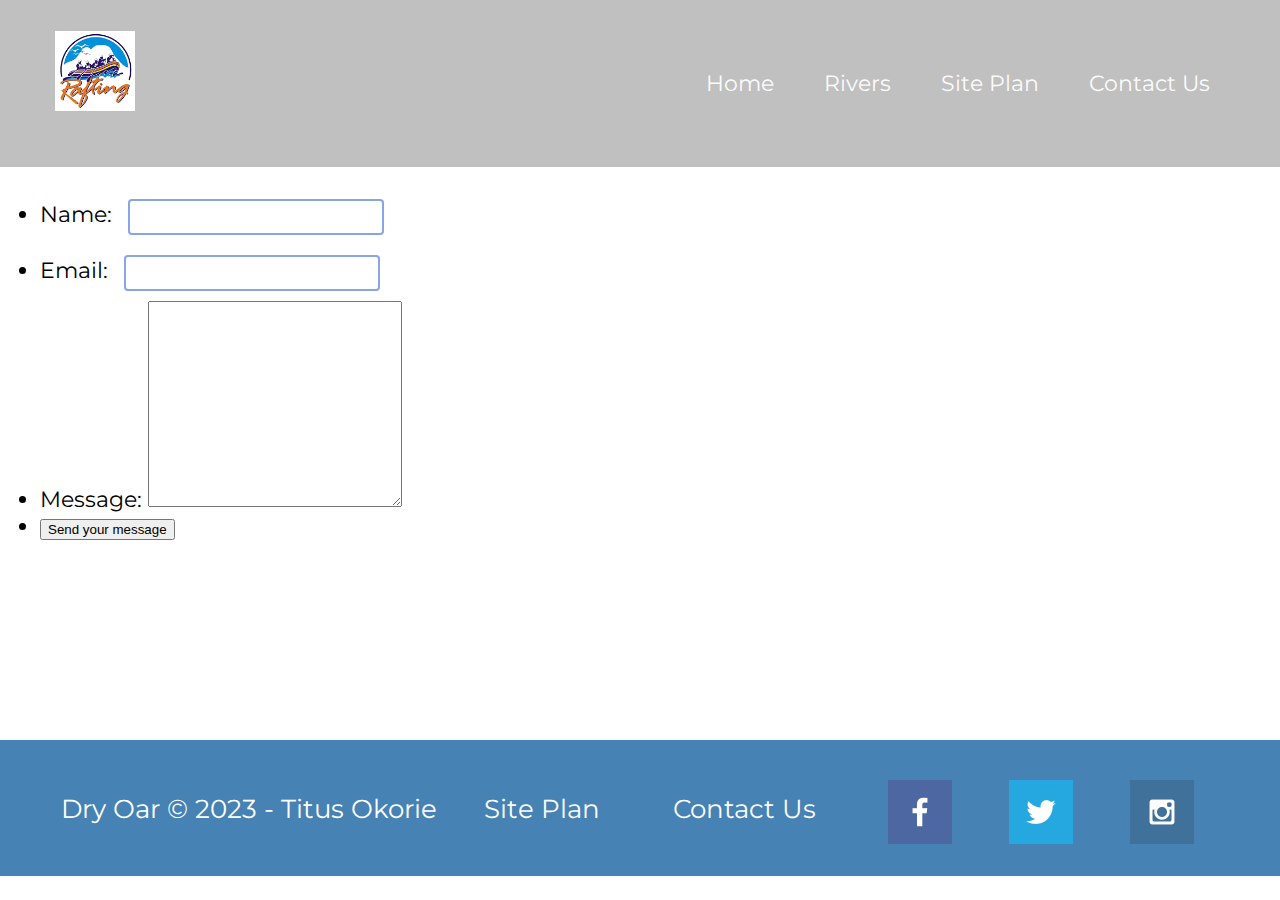
<file: wwr/contactus.html>
<!DOCTYPE html>
<html lang="en">
<head>
    <meta charset="UTF-8">
    <meta name="viewport" content="width=device-width, initial-scale=1.0">
    <title>Dry Oar Boating</title>
    <link rel="stylesheet" href="styles/style.css">
</head>
<body>
    <div id="content">
    <header>
        <a id="logo_link" href="index.html">
            <img class="logo" src="images/raftinglogo.png" alt="Dry Oar Logo">
        </a>
        <nav>
            <a href="index.html">Home</a>
            <a href="rivers.html">Rivers</a>
            <a href="site-plan-rafting.html">Site Plan</a>
            <a href="contactus.html">Contact Us</a>
        </nav>
    </header>
    <main>
        <div id="feedback">
        </div> 
        
    <form action="/my-handling-form-page" method="post"> 
        <ul>
            <li> <label for="name">Name:</label>
            <input type="text" id="name" name="user_name"/> 
            </li> 
            <li> <label for="mail">Email:</label> 
            <input type="email" id="mail" name="user_email" /> 
            </li> 
            <li> 
            <label for="msg">Message:</label> 
            <textarea id="msg" name="user_message"></textarea>
            </li> 
            <li class="button"> <button type="submit">Send your message</button> </li> 
        </ul>
    </form>








        
        
    </main>
    <footer>
        <p>Dry Oar &copy; 2023 - Titus Okorie</p>
        <p><a href="site-plan-rafting.html">Site Plan</a></p>
        <p><a href="contactus.html">Contact Us</a></p>
        <div class="social">
            <a href="https://facebook.com" target="_blank">
                <img src="images/facebook.png" alt="fb icon">
            </a>
            <a href="https://twitter.com" target="_blank">
                <img src="images/twitter.png" alt="twitter icon">
            </a>
            <a href="https://instagram.com" target="_blank">
                <img src="images/instagram.png" alt="instagram icon">
            </a>
        </div>
    </footer>
    </div>

    <script>
        // get the feedback div element so we can do something with it.
        const feedbackElement = document.getElementById('feedback');
        // get the form so we can read what was entered in it.
        const formElement = document.forms[0];
        // add a 'listener' to wait for a submission of our form. When that happens run the code below.
        formElement.addEventListener('submit', function(e) {
            // stop the form from doing the default action.
            e.preventDefault();
            // set the contents of our feedback element to a message letting the user know the form was submitted successfully. Notice that we pull the name that was entered in the form to personalize the message!
            feedbackElement.innerHTML = 'Hello '+ formElement.user_name.value +'! Thank you for your message. We will get back with you as soon as possible!';
            // make the feedback element visible.
            feedbackElement.style.display = "block";
            // add a class to move everything down so our message doesn't cover it.
            document.body.classList.toggle('moveDown');
        });
    </script>
</body>
</html>
</file>
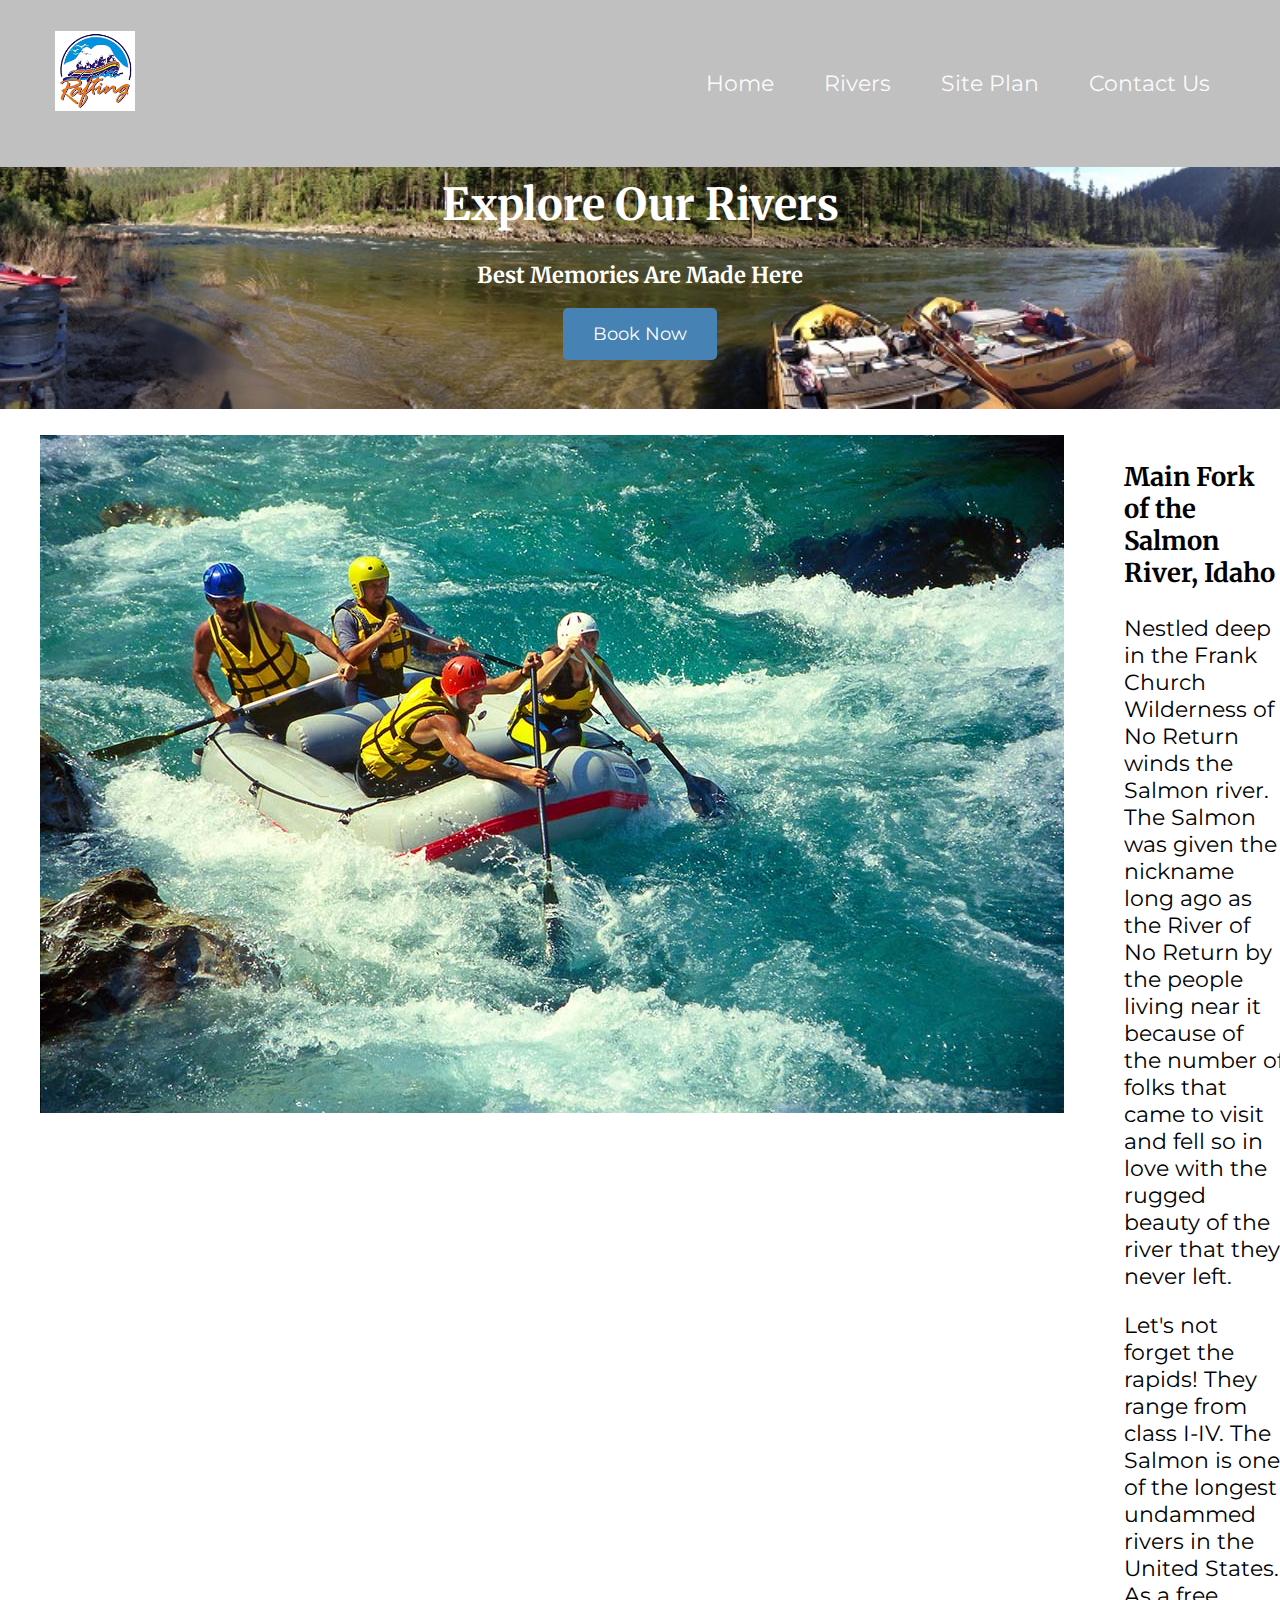
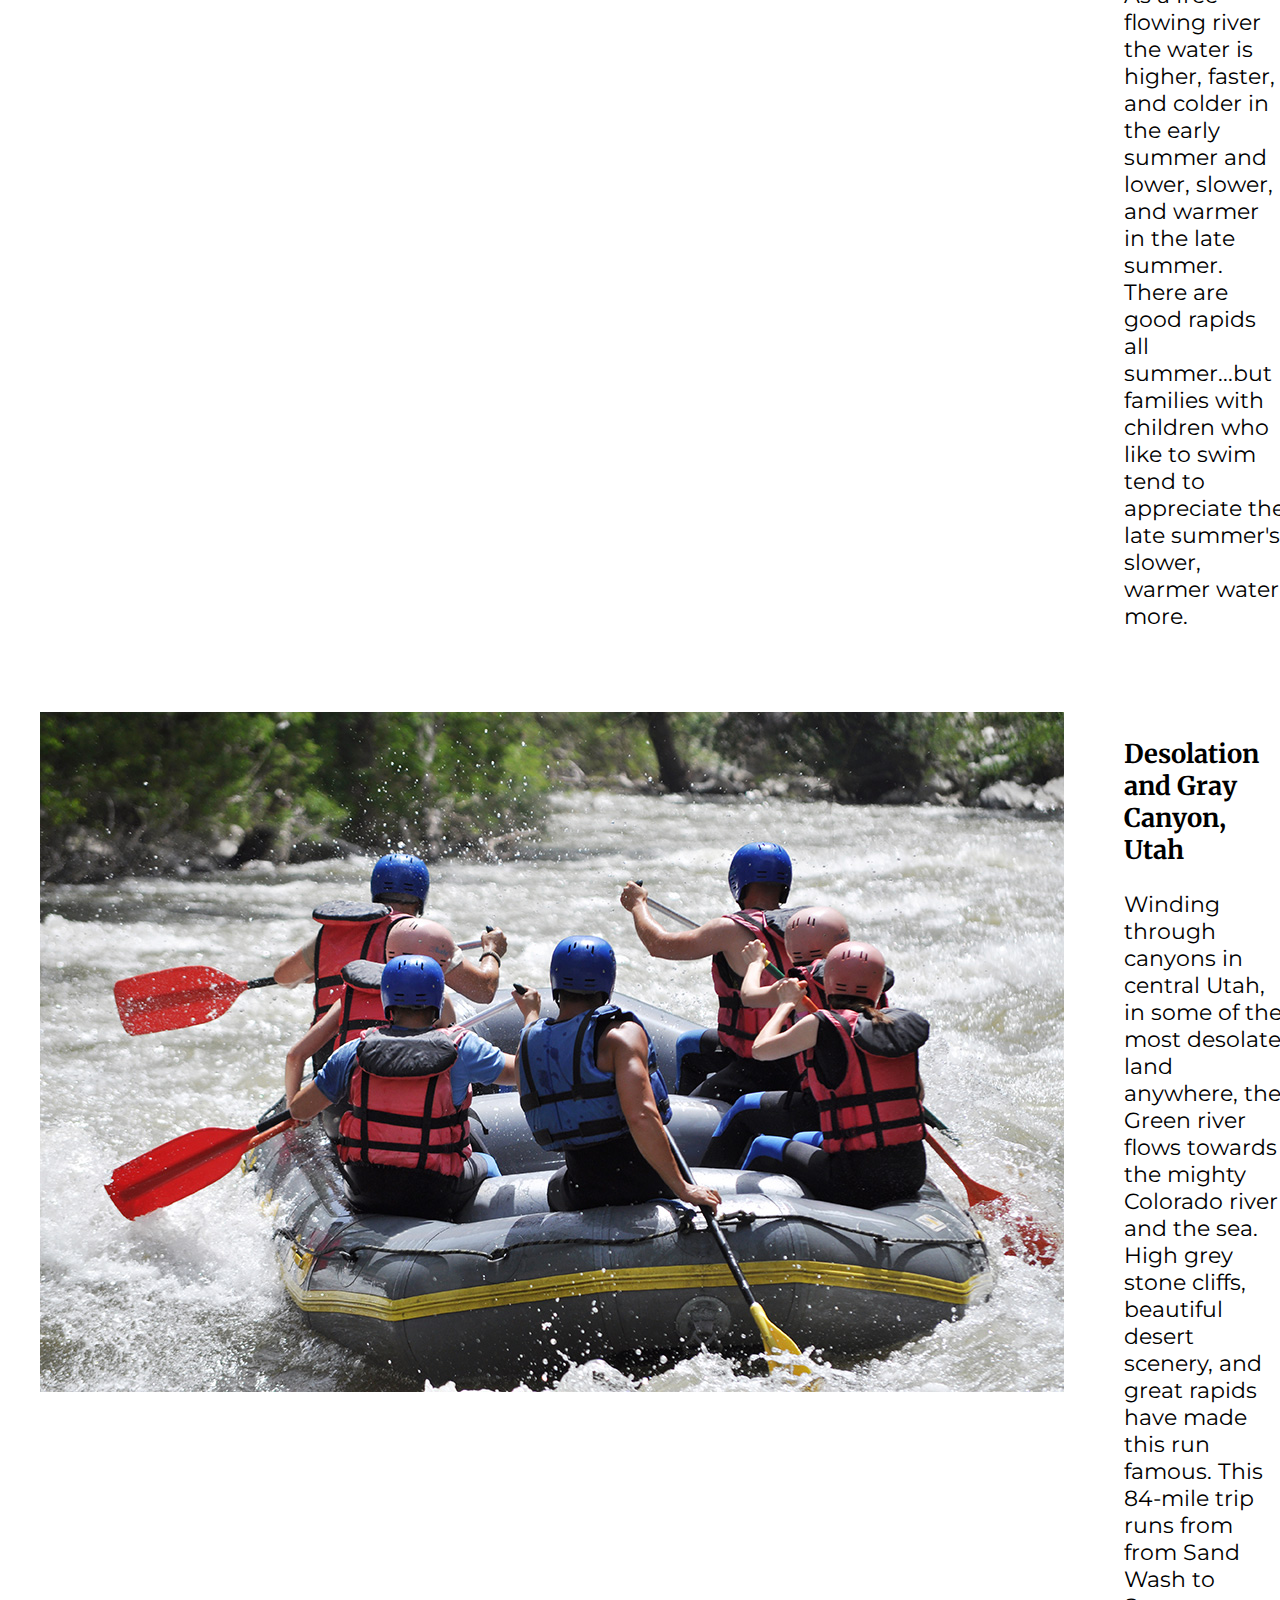
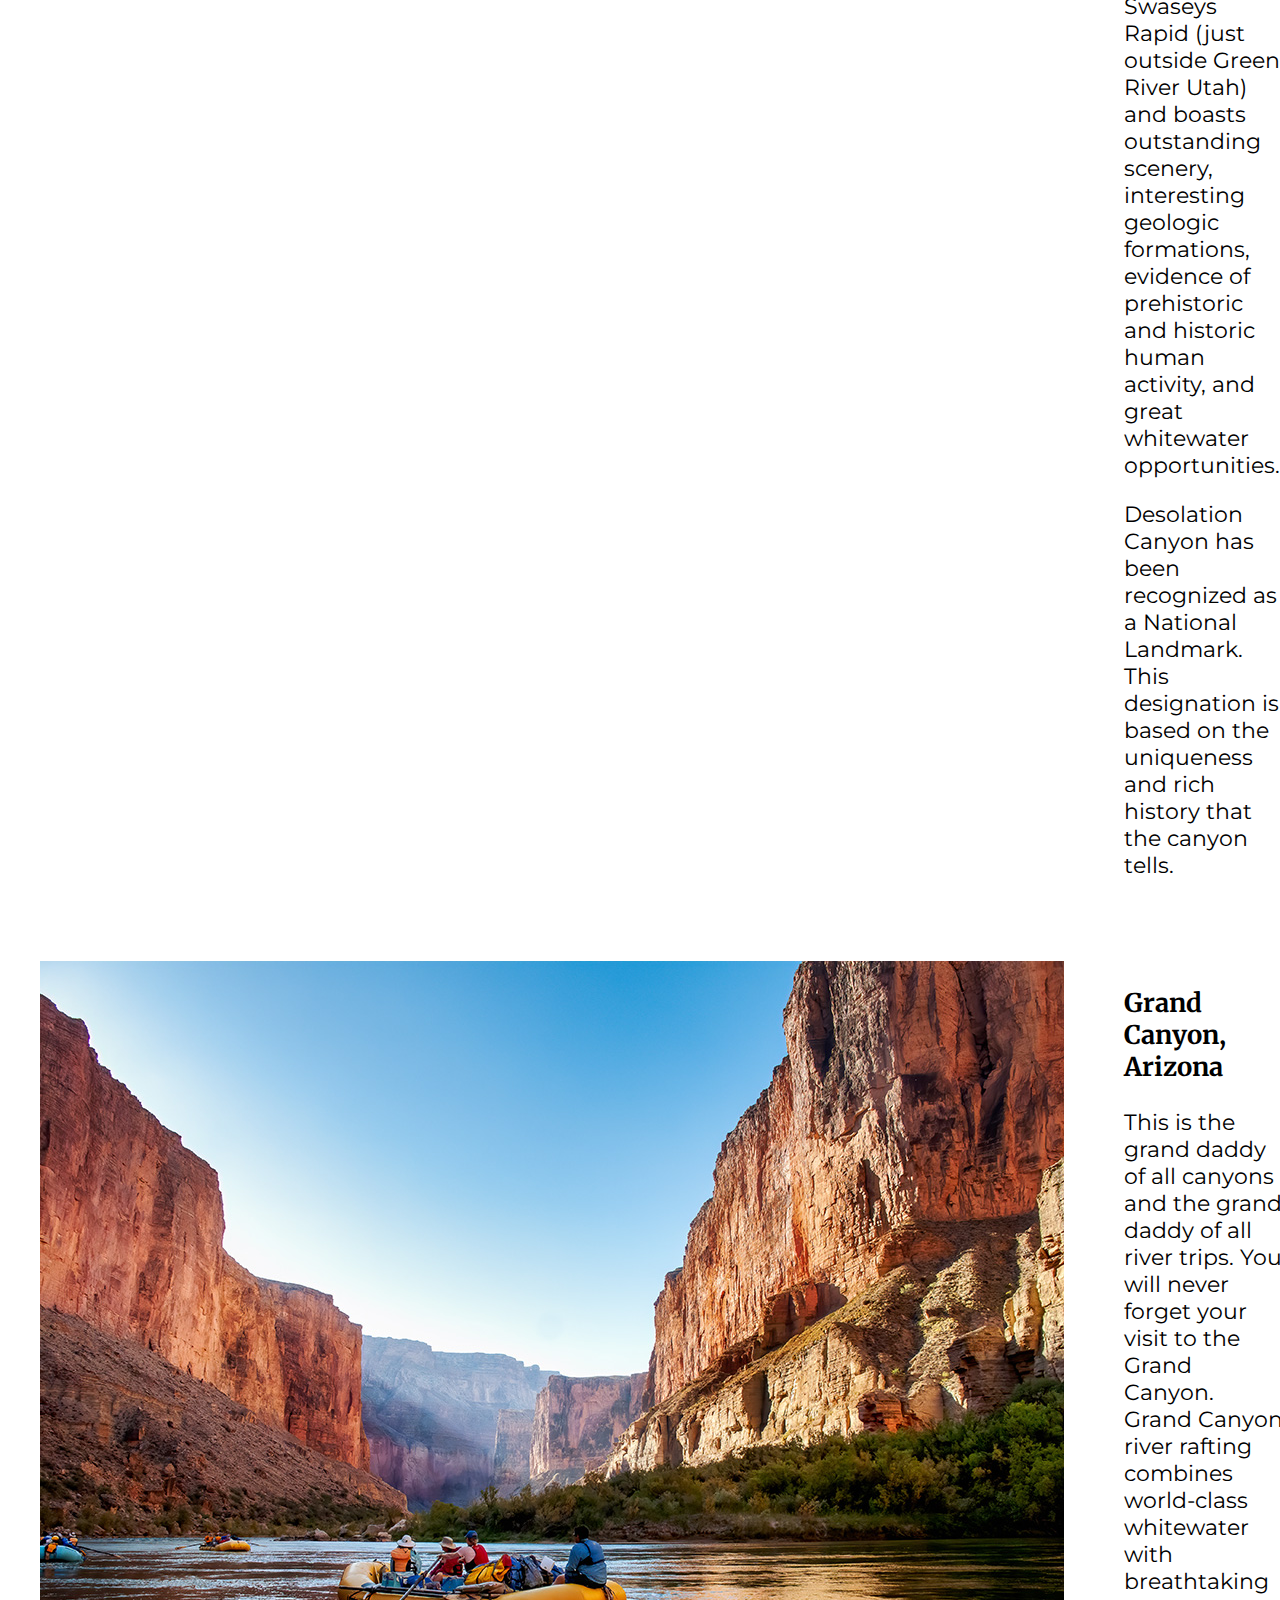
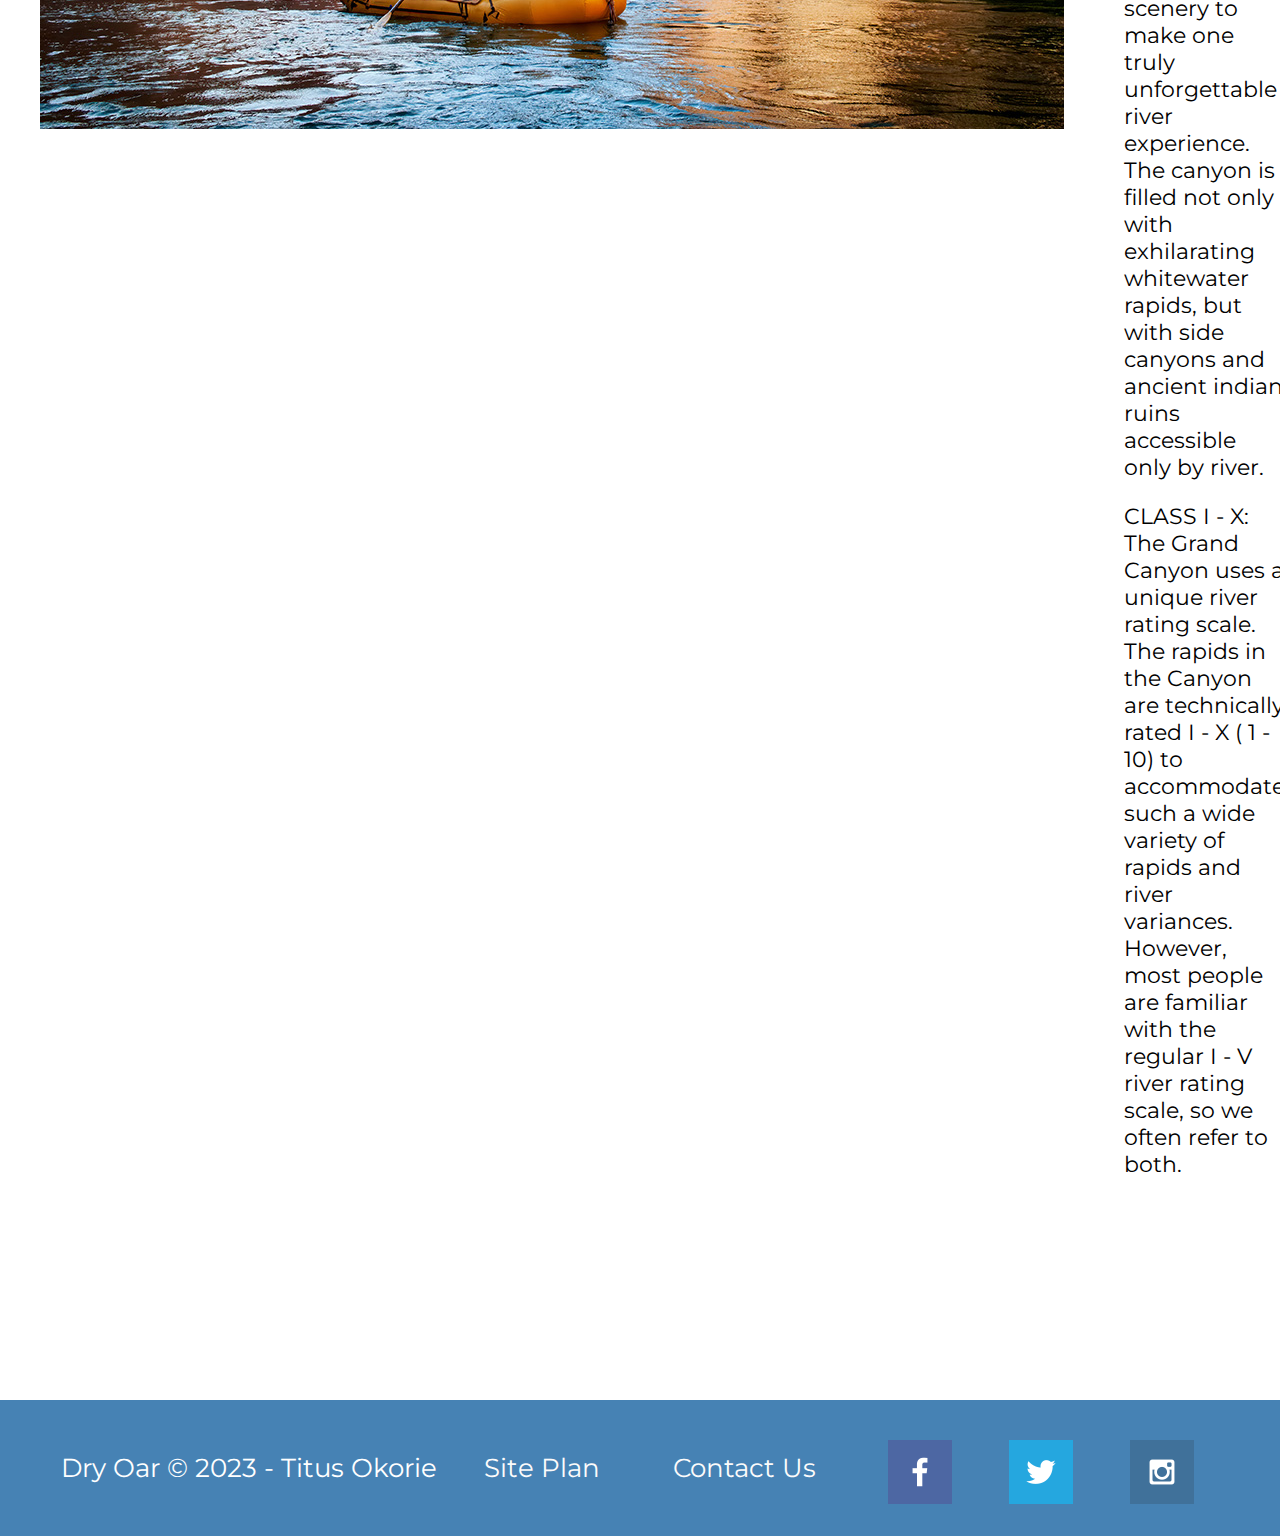
<file: wwr/rivers.html>
<!DOCTYPE html>
<html lang="en">
<head>
    <meta charset="UTF-8">
    <meta name="viewport" content="width=device-width, initial-scale=1.0">
    <title>Dry Oar Boating</title>
    <link rel="stylesheet" href="styles/style.css">
</head>
<body>
    <div id="content">
    <header>
        <a id="logo_link" href="index.html">
            <img class="logo" src="images/raftinglogo.png" alt="Dry Oar Logo">
        </a>
        <nav>
            <a href="index.html">Home</a>
            <a href="rivers.html">Rivers</a>
            <a href="site-plan-rafting.html">Site Plan</a>
            <a href="contactus.html">Contact Us</a>
        </nav>
    </header>
    <div id="hero">
        <div id="hero-box">
            <img id="hero-img" src="images/river-wide.jpg" alt="People enjoying white water rafting">
        </div>
        <section id="hero-msg">
            <h1 class="home-title">Explore Our Rivers</h1>
            <h4>Best Memories Are Made Here</h4>
            <div class='button-box'>
                <a class='book' href="contactus.html">Book Now</a>
            </div>
        </section>
    </div>
    <main class = grid-container>
        <article>
            <img src="images/rafting55.jpg" alt="featured image1">
        </article>
        <div>
            <h3>Main Fork of the Salmon River, Idaho</h3>
            <p>Nestled deep in the Frank Church Wilderness of No Return winds the Salmon river. The Salmon was given the nickname long ago as the River of No Return by the people living near it because of the number of folks that came to visit and fell so in love with the rugged beauty of the river that they never left.</p>
            <p>Let's not forget the rapids! They range from class I-IV. The Salmon is one of the longest undammed rivers in the United States. As a free flowing river the water is higher, faster, and colder in the early summer and lower, slower, and warmer in the late summer. There are good rapids all summer...but families with children who like to swim tend to appreciate the late summer's slower, warmer water more.</p>
        </div>
        
        <article>
            <img src="images/rafting48.jpg" alt="featured image2">
        </article>
        <div>
            <h3>Desolation and Gray Canyon, Utah</h3>
            <p>Winding through canyons in central Utah, in some of the most desolate land anywhere, the Green river flows towards the mighty Colorado river and the sea. High grey stone cliffs, beautiful desert scenery, and great rapids have made this run famous. This 84-mile trip runs from from Sand Wash to Swaseys Rapid (just outside Green River Utah) and boasts outstanding scenery, interesting geologic formations, evidence of prehistoric and historic human activity, and great whitewater opportunities.</p>
            <p>Desolation Canyon has been recognized as a National Landmark.  This designation is based on the uniqueness and rich history that the canyon tells.</p>
        </div>

        <article>
            <img src="images/rafting11.jpg" alt="featured image3">
        </article>
        <div>
            <h3>Grand Canyon, Arizona</h3>
            <p>This is the grand daddy of all canyons and the grand daddy of all river trips. You will never forget your visit to the Grand Canyon. Grand Canyon river rafting combines world-class whitewater with breathtaking scenery to make one truly unforgettable river experience. The canyon is filled not only with exhilarating whitewater rapids, but with side canyons and ancient indian ruins accessible only by river.</p>
            <p>CLASS I - X: The Grand Canyon uses a unique river rating scale. The rapids in the Canyon are technically rated I - X ( 1 - 10) to accommodate such a wide variety of rapids and river variances. However, most people are familiar with the regular I - V river rating scale, so we often refer to both.</p>
        </div>
    </main>
    <footer>
        <p>Dry Oar &copy; 2023 - Titus Okorie</p>
        <p><a href="site-plan-rafting.html">Site Plan</a></p>
        <p><a href="contactus.html">Contact Us</a></p>
        <div class="social">
            <a href="https://facebook.com" target="_blank">
                <img src="images/facebook.png" alt="fb icon">
            </a>
            <a href="https://twitter.com" target="_blank">
                <img src="images/twitter.png" alt="twitter icon">
            </a>
            <a href="https://instagram.com" target="_blank">
                <img src="images/instagram.png" alt="instagram icon">
            </a>
        </div>
    </footer>
    </div>
</body>
</html>
</file>
<file: newshub/styles/styles.css>
@import url('https://fonts.googleapis.com/css2?family=Merriweather:ital,wght@0,400;0,700;1,400;1,700&family=Montserrat:ital,wght@0,400;0,700;1,400;1,700&display=swap');

h1, h2, h3, h4, h5, h6 {
    font-family: Merriweather, Georgia, serif;
}
#content{
    max-width: 1600px;
    margin: 0 auto;
}

h1{
    text-align: center;
}

body {
    text-align: center;
    background-color: silver;
}


.logo {
    width: 80px;
    
}

.icon{
    width:80px;
    padding-top: 10px;
}
main p{
    width: 80%;
    margin: 25px auto;
    text-align: center;
}
nav {
    background-color: transparent;
    color: gold;
    padding: 10px;
    text-align: center;
    display: flex;
    justify-content: flex-end;
}

header {
    display: grid;
    grid-template-columns: 150px auto;
    background-color: transparent;
    color: steelblue;
    padding: 20px;

}

a {
    color: gold;
    margin: 40px;
    font-size: 1.5em;
}

h1 {
    color: steelblue;
    text-align: center;
    
}

img {
    width: 80%;
    border: 4px solid steelblue;
    display: block;
    margin: 0 auto;
}

p {
    padding: 10px;
    
}

footer {

    display: flex;
    justify-content: space-around;
    align-items: center;
    background-color: steelblue;
    color: white;
    font-size: 1.2em;
    padding: 25px 50px;
    margin-top: 200px;
}

footer p a:hover {
    text-decoration: underline;
    background-color: white;
    color: steelblue;
}

footer .social img {
    padding-top: 15px;
}
</file>
<file: web/styles/web.css>
html {
    scroll-behavior: smooth;
}

body {
    margin: 0;
    padding: 0;
    font-family: Arial;
}

nav {
    width: 100%;
    background: #262626;
    overflow: hidden;
    position: fixed;
    top: 0;
}

ul {
    padding: 0;
    margin: 0;
    list-style: none;
}

li {
    float: left;
}

a {
    padding: 20px;
    width: 100px;
    display: block;
    text-decoration: none;
    color: #fff;
    text-transform: uppercase;
    font-weight: bold;
}

#section1 {
    height: 700px;
    background: pink;
    display: inline-block;
    width: 100%;
}

#section2 {
    height: 700px;
    background: yellow;
    display: inline-block;
    width: 100%;
}


#section3 {
    height: 700px;
    background: red;
    display: inline-block;
    width: 100%;
}

#section4 {
    height: 700px;
    background: green;
    display: inline-block;
    width: 100%;
}

#section5 {
    height: 700px;
    background: blue;
    display: inline-block;
    width: 100%;
}

h1 {
    margin: 100px;
    text-align: center;
    padding: 0;
}
</file>
<file: wwr/styles/style.css>
@import url('https://fonts.googleapis.com/css2?family=Merriweather:ital,wght@0,400;0,700;1,400;1,700&family=Montserrat:ital,wght@0,400;0,700;1,400;1,700&display=swap');

h1, h2, h3, h4, h5, h6 {
    font-family: Merriweather, Georgia, serif;
}
#content{
    max-width: 1600px;
    margin: 0 auto;
}

h1{
    text-align: center;
}



body {
    background-color: transparent;
    font-family: Montserrat, Tahoma, Verdana, sans-serif;
    font-size: 22px;
    margin: 0;
    padding: 0;
}

#logo_link {
    padding-top: 5px;
    justify-self: center;
    align-self: center;
}

h2 {
    margin: 0;
}
.home-title, .msg h2 {
    font-family: Merriweather, Montserrat, serif ;
    font-size: 2em;
    margin-top: 10px;
}

#hero-img {
    width: 100%;
}

.logo {
    width: 80px;
    
}

.icon{
    width:80px;
    padding-top: 10px;
}

nav {
    display: flex;
    justify-content: flex-end;
}

nav, a {
    text-align: center;
    text-decoration: none;
    padding: 25px;
    color: #fcfbfb;
}


#hero {
    display: grid; 
    grid-template-columns: 1fr 3fr 1fr; 
    margin-top: -100px; 

} 

#hero-msg{ 
    grid-column: 2/3;
    grid-row: 1/2; 
    margin-top: 100px; 
} 

#hero-msg h4 {
    color: white; 
} 


#hero-box {
    grid-column: 1/4; 
    grid-row: 1/3; 
    z-index: -1; 
}

.wrapper {
    display: grid;
    grid-gap: 10px;
    grid-template-columns: 200px auto;
    grid-template-areas:
    "header  header  header"
    "sidebar content content"
    "footer  footer  footer";
    background-color: #fff;
    color: #444;
  }


#river{
    grid-column: 1/4;
    grid-row: 1/3;
    z-index: -1;
    align-content: center;
    
}
#hero-msg h1, #hero-msg h4 {
    text-align: center;
    color: white;
}



.button-box {
    text-align: center;
}

main section {
    text-align: center;
    box-sizing: border-box;
}

main section img { 
    box-sizing: border-box; 
} 

#background {
    height: 725px;
    background-color: #A3C6C4;
}

body {
    background-color: transparent;
}

header {
    display: grid;
    grid-template-columns: 150px auto;
    background-color: silver;
    color: steelblue;
    padding: 20px;

}

nav a:hover {
    background-color: blueviolet;
    color: white;
}

.book, .join {
    background-color: steelblue;
    color: white;
    padding: 15px 30px;
    font-size: 18px;
    margin-top: 50px;
    border-radius: 5px;
}

.rivers-card { 
    display: grid;
    grid-column: 2/4; 
    grid-row: 2/3;
} 

.camping-card{
    display: grid;
    grid-column: 5/7; 
    grid-row: 2/3; }

.rapids-card{ 
    display: grid;
    grid-column: 8/10; 
    grid-row: 2/3;
}

#background {
    grid-column: 1/11;
    grid-row: 4/9;
}

.mountains{
    grid-column: 2/7; 
    grid-row: 5/8; 
    box-shadow: 5px 5px 10px #6f7364; 
}

.msg {
    grid-column: 6/10;
    grid-row: 6/7;
    box-shadow: 5px 5px 10px #6f7364;
}



.home-grid { 
    display: grid; 
    grid-template-columns: repeat(10, 1fr);
    }

.card-img{
    border: 10px solid black;
    width: 100%;
    transition: transform .5s;
    box-shadow: 5px 5px 10px #6f7364;
}

 .card-img:hover {
    opacity: .6; 
    transform: scale(1.1); 
}


.mountains {
    width: 100%;
}


.book:hover, .join:hover {
    background-color: goldenrod;
    color: black;
    padding: 15px;
}

.msg {
    background-color: gold;
    color: black;
    line-height: 1.5em;
    padding: 35px;
}

.msg p{
    font-size: .6em;
    padding-bottom: 15px;
}

footer {
    display: flex;
    justify-content: space-around;
    align-items: center;
    background-color: steelblue;
    color: white;
    font-size: 1.2em;
    padding: 25px 50px;
    margin-top: 200px;
    
}

footer p a:hover {
    text-decoration: underline;
}

footer .social img {
    padding-top: 15px;
}

#feedback {
    background-color: antiquewhite;
    position: absolute;
    top: 0;
    left: 0;
    right: 0;
    padding: .5em;
    display: none;
}

.moveDown {
    margin-top: 3em;
}

.grid-container {
    display: grid;
    grid-template-columns: 1fr auto;
    gap: 60px;
    max-width: 1200px;
    margin: 20px auto;
}

.article img {
    width:100%;
}

input {
    width: 20%;
    height: 30px;
    border: 2px solid rgb(135, 165, 231);
    border-radius: 4px;
    margin: 10px;
  }

  textarea {
    height: 200px;
    width: 20%;
  }

@media screen and (max-width: 900px) {
    #hero, .home-grid {
        display: block;
        height: auto;
    }
    nav, footer {
        flex-direction: column;
    }
    nav a {
        display: block;
        padding: 15px;
    }
    #hero {
        margin-top: 0;
    }
    #hero-msg {
        margin-top: 0;
    }
    #hero-msg h4 {
        display: none;
    }
    #hero-msg h1 {
        color: #6f7364;
    }
    .home-title {
        font-size: 25px;
    }
    .rivers-card, .camping-card, .rapids-card { 
        margin: 50px auto;
        width: 60%;
    }
    #background {
        display: none;
    }
    .mountains, .msg {
        width: 80%;
        display: block;
        margin: 0 auto;
    }
    footer {
        margin-top: 25px;
    }
}
</file>
<file: styles/styles.css>
body {
    text-align: center;
}

main p{
    width: 80%;
    margin: 25px auto;
    text-align: center;
}
nav, footer {
    background-color: steelblue;
    color: gold;
    padding: 10px;
    text-align: center;
}

a {
    color: gold;
    margin: 40px;
    font-size: 1.5em;
}

h1 {
    color: steelblue;
    text-align: center;
    
}

img {
    width: 80%;
    border: 4px solid steelblue;
    display: block;
    margin: 0 auto;
}

p {
    padding: 10px;
    
}

footer p {
    font-size: 20px;
    margin: 20px auto;
}

a:hover {
    background-color: white;
    color: steelblue;
}
</file>
<file: newshub/styles/style.css>
@import url('https://fonts.googleapis.com/css2?family=Merriweather:ital,wght@0,400;0,700;1,400;1,700&family=Montserrat:ital,wght@0,400;0,700;1,400;1,700&display=swap');

*{
    margin: 0px;
    padding: 0px;
    box-sizing: border-box;
    font-family: Roboto, sans-serif;
}

.blog-section {
width: 100%;
}

.blog-section .section-content {
    width: 85%;
    margin: 20px auto;
}

.blog-section .section-content .title {
    width: 60%;
    text-align: center;
    margin: auto;
}

.blog-section .section-content .title h2 {
    font-size: 40px;
    color: #23d25d;
    text-transform: uppercase;
}

.p {
    font-size: 20px;
    color: #6a6a6a;
    margin-top: 20px;
}


.cards {
    display:grid;
    grid-template-columns: repeat (3, 1fr);
    grid-gap: 50px;
    margin: 25px auto;
}
</file>
<file: newshub/styless/contact.css>
*{
    margin: 0;
    padding: 0;
}

body{
    background: #55ffe5;
    font-size: 14px;
    font-family: 'Poppins', sans-serif;
}

.container{
    width: 80%;
    margin: 50px auto;
}

.contact-box{
    background: #fff;
    display: flex;
    margin-top: 20px;
}

.contact-left {
    flex-basis: 60%;
    padding: 40px 60px;
}

.contact-right {
    flex-basis: 40%;
    padding: 40px 40px;
    background: #1c00b5;
    color: #fff;
}

h1 {
    margin-bottom: 10px;
}

.container p{
    margin-bottom: 40px;
}

.input-row{
    display: flex;
    justify-content: space-between;
    margin-bottom: 20px;
}

.input-row .input-group {
    flex-basis: 45%;
}

input {
    width: 100%;
    border: none;
    border-bottom: 1px solid #ccc;
    outline: none;
    padding-bottom: 5px;
}

textarea {
    width: 100%;
    border: 1px solid #ccc;
    outline: none;
    padding: 10px;
    box-sizing: border-box;
}
</file>
<file: positioning/positionstyles.css>
/* CSS - Name: "positionstyles.css" */
/* Activity 1 styles */
.content1 {
  /* This is the parent of the activity 1 boxes. */
display: grid;
grid-template-columns: 1fr 1fr;
justify-items: center;
grid-gap: 20px;

}
.red1 { 
  width: 100%; 
  height: 100px; 
  background-color: red; 
  grid-column: 1/3;

} 
.green1 {
  width: 200px; 
  height: 200px; 
  background-color: green; 

} 
.yellow1 {
  width: 200px; 
  height: 200px; 
  background-color: gold; 
} 
.blue1 {
  width: 100%; 
  height: 100px; 
  background-color: blue; 
  grid-column: 1/3;
} 
/* Activity 2 styles */ 
.content2 {
  /* This is the parent of the activity 2 boxes. */
  .red2 {
    width: 100px; 
    height: 100px; 
    background-color: red; 
    z-index: 1;
    position:absolute;
  
  } 
  .green2 { 
    width: 100px; 
    height: 100px; 
    background-color: green; 
    z-index: 2;
    position:absolute;
    margin-left: 50px;
    margin-top: 50px;
  } 
  .yellow2 {
    width: 100px; 
    height: 100px; 
    background-color: gold; 
    z-index: 3;
    position:absolute;
    margin-left: 100px;
    margin-top: 100px;
  } 
  .blue2 {
    width: 100px; 
    height: 100px; 
    background-color: blue; 
    z-index: 4;
    position:absolute;
    margin-left: 150px;
    margin-top: 150px;
    
  } /* Activity 3 styles */ 
.content3 {
  /* This is the parent of the activity 3 boxes. */
  display: grid;
  grid-template-columns: repeat(3, 1fr);
  grid-template-rows: 25% 25% 25% 25%;
}
.red3 {
  width: 100px; 
  height: 100px; 
  background-color: red; 
  grid-column: 1/4;
  grid-row: 1;
} 
.green3 {
  width: 140px; 
  height: 200px; 
  background-color: green;
} 
.yellow3 {
  width: 140px; 
  height: 200px; 
  background-color: gold; 
  position: relative; left: 256px;
} 
.blue3 {
  width: 100px;
  height: 100px; 
  background-color: blue; 
  grid-column: 1/4;
  grid-row: 4;
} 
/* Activity 4 styles */ 
.content4 {
  /* This is the parent of the activity 4 boxes. */
  height: 400px;
  grid-template-rows: 1/3;
  }
.red4 {
  width: 100px; 
  height: 100px; 
  background-color: red; 
  grid-row: 1/3;
} 
.green4 {
  width: 100px; 
  height: 100px; 
  background-color: green; 
} 
.yellow4 {
  width: 100px; 
  height: 100px; 
  background-color: gold; 
} 
.blue4 {
  width: 100px; 
  height: 100px; 
  background-color: blue; 
} /* Activity 5 styles */ 
.content5 {
  /* This is the parent of the activity 5 boxes. */
  height: 400px;
}
.red5 { 
  width: 100px; 
  height: 100px; 
  background-color: red; 
} 
.green5 { 
  width: 100px; 
  height: 100px; 
  background-color: green; 

} 
.yellow5 {
  width: 100px; 
  height: 100px; 
  background-color: gold; 

} 
.blue5 {
  width: 100px; 
  height: 100px; 
  background-color: blue; 
} 
/* Activity 6 styles */ 
.content6 {
  /* This is the parent of the activity 6 boxes. */
  display: grid;
}
.red6 {
  width: 100px; 
  height: 100px; 
  background-color: red; 
} 
.green6 {
  width: 100px; 
  height: 100px; 
  background-color: green; 
} 
.yellow6 {
  width: 100px; 
  height: 100px; 
  background-color: gold; 
} 
.blue6 {
  width: 100px; 
  height: 100px; 
  background-color: blue; 
} 


/* Do not make any changes below here */
.activity {
  width: 70%; 
  margin: 20px auto; 
  font-family: Arial, sans-serif; 
  border: 1px solid black; 
  padding: 10px; 
  clear:both; 
  overflow: auto;
} 

.hint {
  border: 1px solid grey;
  background: #e0e0e0;
  padding: .5em;
  position: relative;
  margin: 1em 0;
}
.hint h3 {
  margin: 0;
}
.hint:hover {
  background: #d0d0d0;
}
.hint > div {
  display: none;
}

.hint input[type=checkbox] {
  position: absolute;
  width: 100%;
  height: 100%;
  opacity: 0;
  z-index: 1;
  cursor: pointer;
}

.hint input[type=checkbox]:checked ~ div {
  display: block;
}

.hint i {
  position: absolute;
  transform: translate(-6px, 0);
  margin-top: 16px;
  right: 10px;
  top: -3px;
}
.hint i:before, .hint i:after {
  content: "";
  position: absolute;
  background-color: black;
  width: 3px;
  height: 9px;
}
.hint i:before {
  transform: translate(2px, 0) rotate(45deg);
}
.hint i:after {
  transform: translate(-2px, 0) rotate(-45deg);
}

.hint input[type=checkbox]:checked ~ i:before {
  transform: translate(-2px, 0) rotate(45deg);
}
.hint input[type=checkbox]:checked ~ i:after {
  transform: translate(2px, 0) rotate(-45deg);
}
.hint a {
  position: relative;
  z-index: 1;
}
</file>
